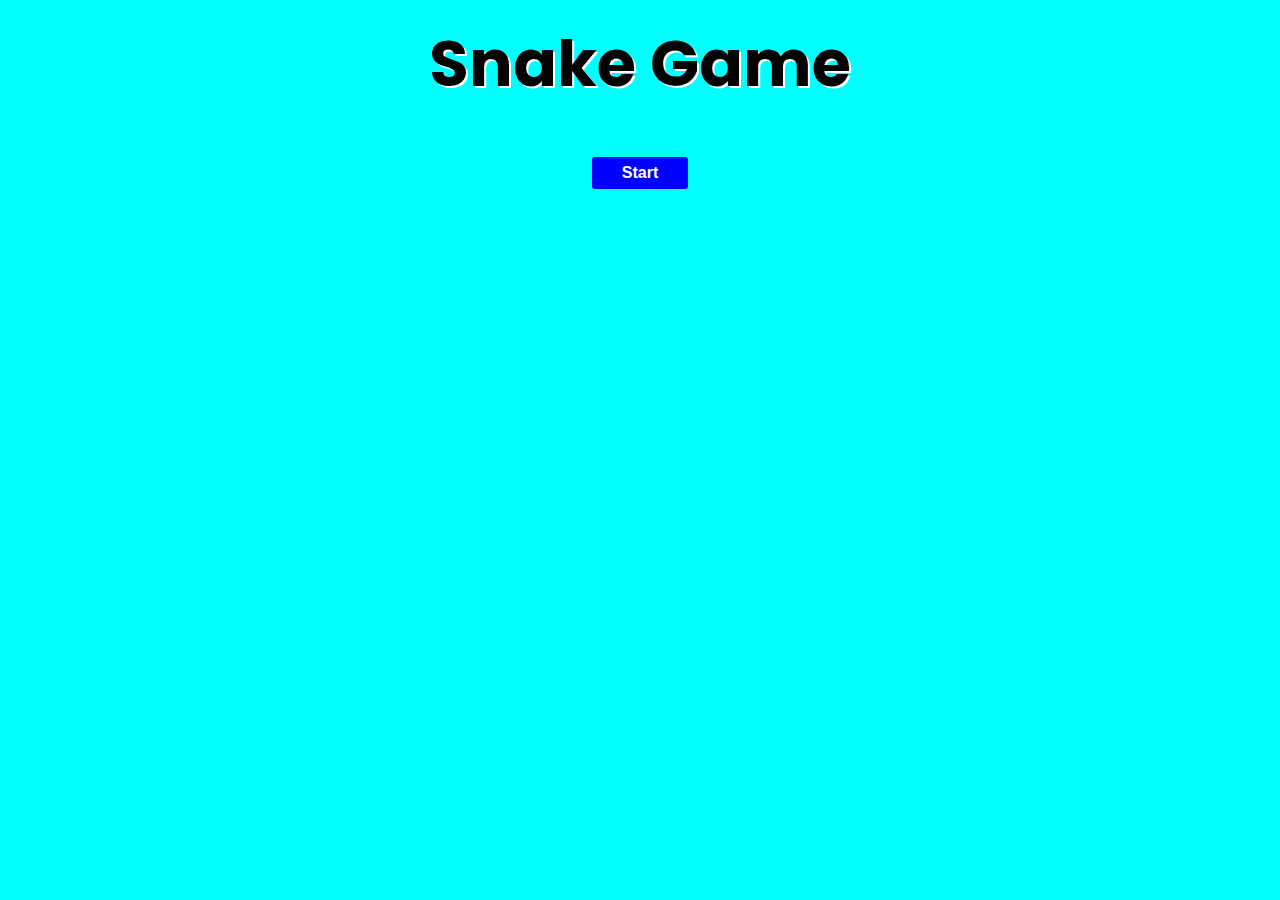
<file: snakegame/index.html>
<html>
    <head>
        <title>Snake Game</title>
        <style>
            
            @import url('https://fonts.googleapis.com/css2?family=Poppins:wght@200&display=swap');
           
            canvas{
                display: block;
                margin: 0 auto;
                border-radius: 5px;
            
            }
            body {
                background-color: aqua;
                font-family: 'Poppins', sans-serif;
            }
            #title {
                text-align: center;
                font-size: 4rem;
                font-weight: bold;
                margin: 1rem;
                text-shadow: 2px 2px #fdfdfd;
            }
            #start {
                margin: 1rem;
                background-color: blue;
                border-radius: 3px;
                color: white;
                width: 6rem;
                height: 2rem;
                border: none;
                font-weight: bold;
                font-size: 1rem;
            }

            #restart {
                margin: 1rem;
                background-color: blue;
                border-radius: 3px;
                color: white;
                width: 6rem;
                height: 2rem;
                display: none;
                border: none;
                font-weight: bold;
                font-size: 1rem;
            }

            #start:hover {
                background-color: darkblue;
            }

            #restart:hover {
                background-color: darkblue;
            }

            #buttonsContainer {
                display: flex;
                flex-direction: column;
                flex-wrap: nowrap;
                justify-content: center;
                align-items: center;
            }
            #resultSpan {
                margin: 2rem;
                font-size: 2rem;
                font-weight: bold;
                display: none;
            }

            .breathe {
                font-weight: 600;
                animation-name: breathe;
                animation-duration: 4s;
                animation-timing-function: ease-in-out;
                animation-delay: 0;
                animation-iteration-count: infinite;
                animation-direction: alternate;
            }

            @keyframes breathe {
                0% {
                    font-size: 4rem;
                }
                
                50% {
                    font-size: 4.15rem;
                }
                
                100% {
                    font-size: 4rem;
                }
                }

        </style>
    </head>
    <body>
        <div style="height: 125px;">
            <p id="title" class="breathe">Snake Game</p>
        </div>
        
        <div id="buttonsContainer">
            <button type="button" id="start">Start</button>
            <button type="button" id="restart">Restart</button>
        </div>
        
      <canvas id="snake" width="608" height="608"></canvas>

      <div style="display: flex; flex-direction: column; justify-content: center; align-items: center;">
        <span id="resultSpan">Result here</span>
      </div>
    </body>
</html>
<script src="script.js"></script>
</file>
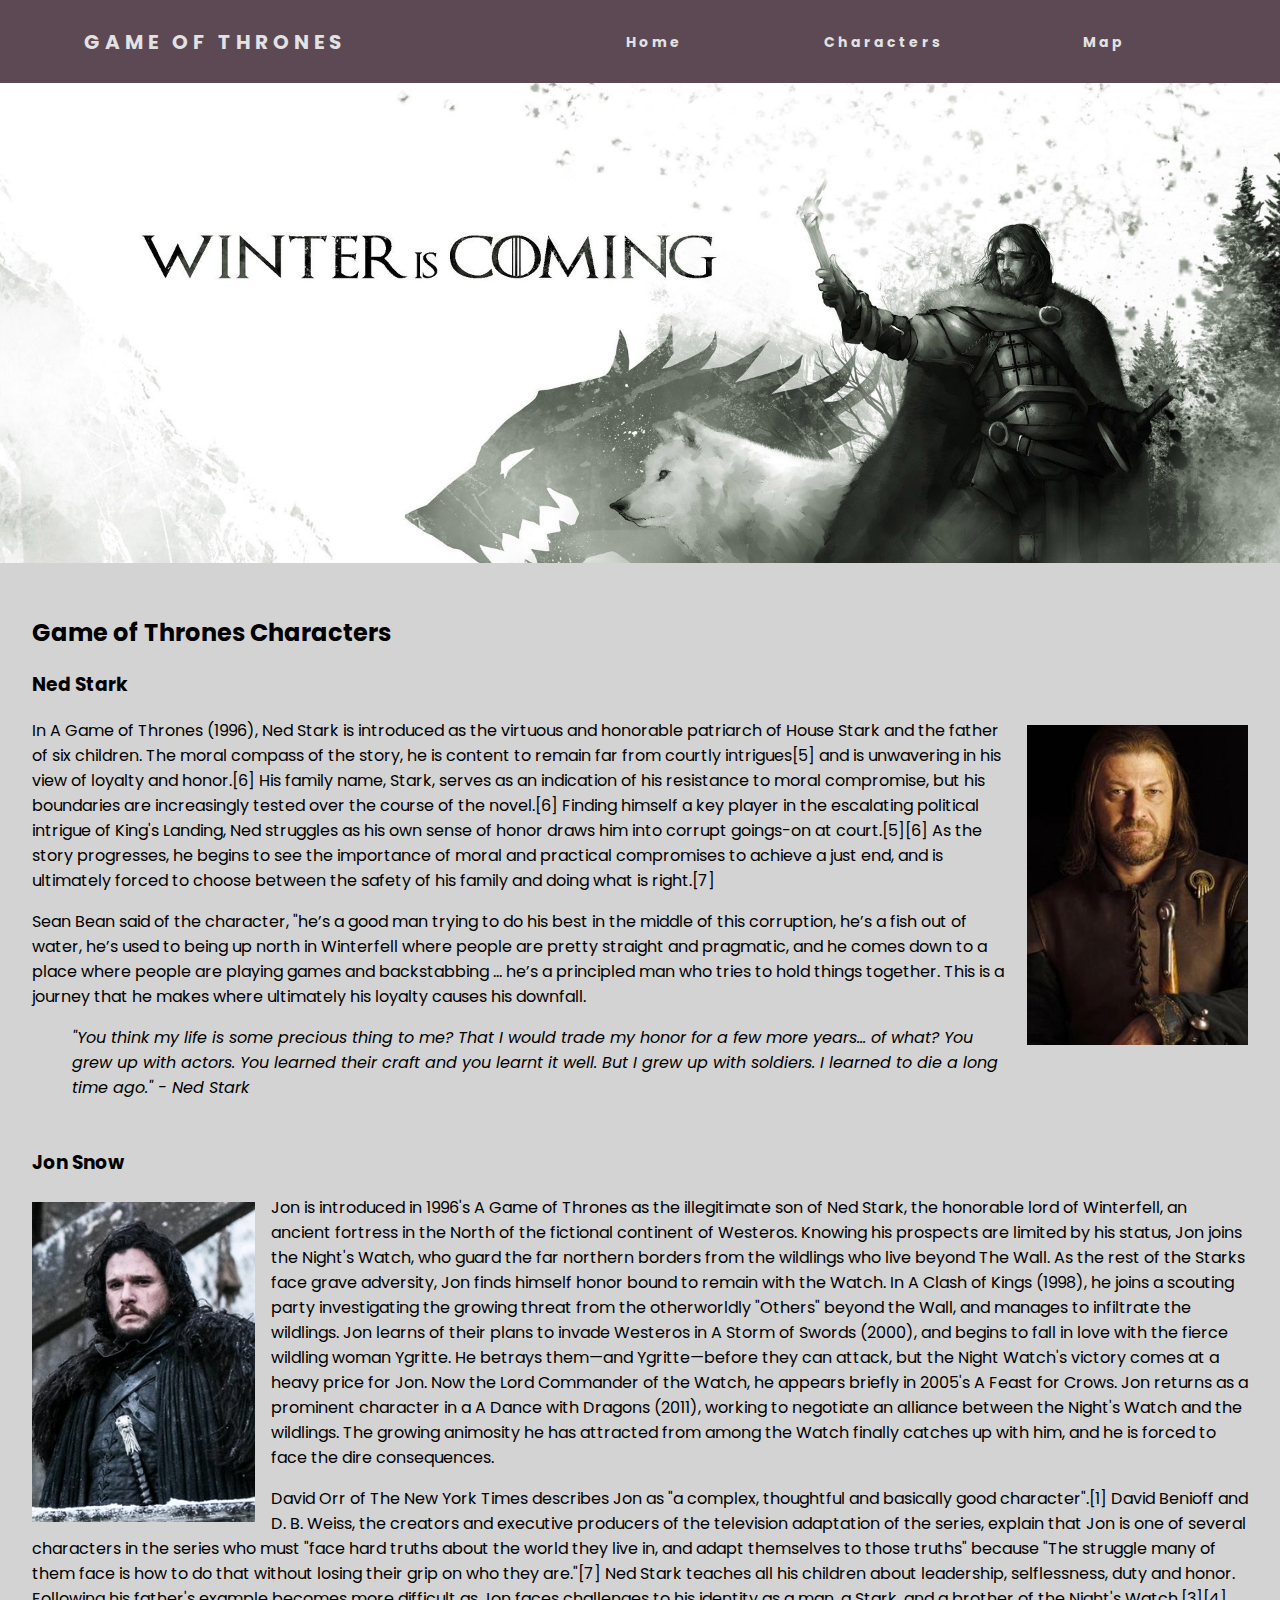
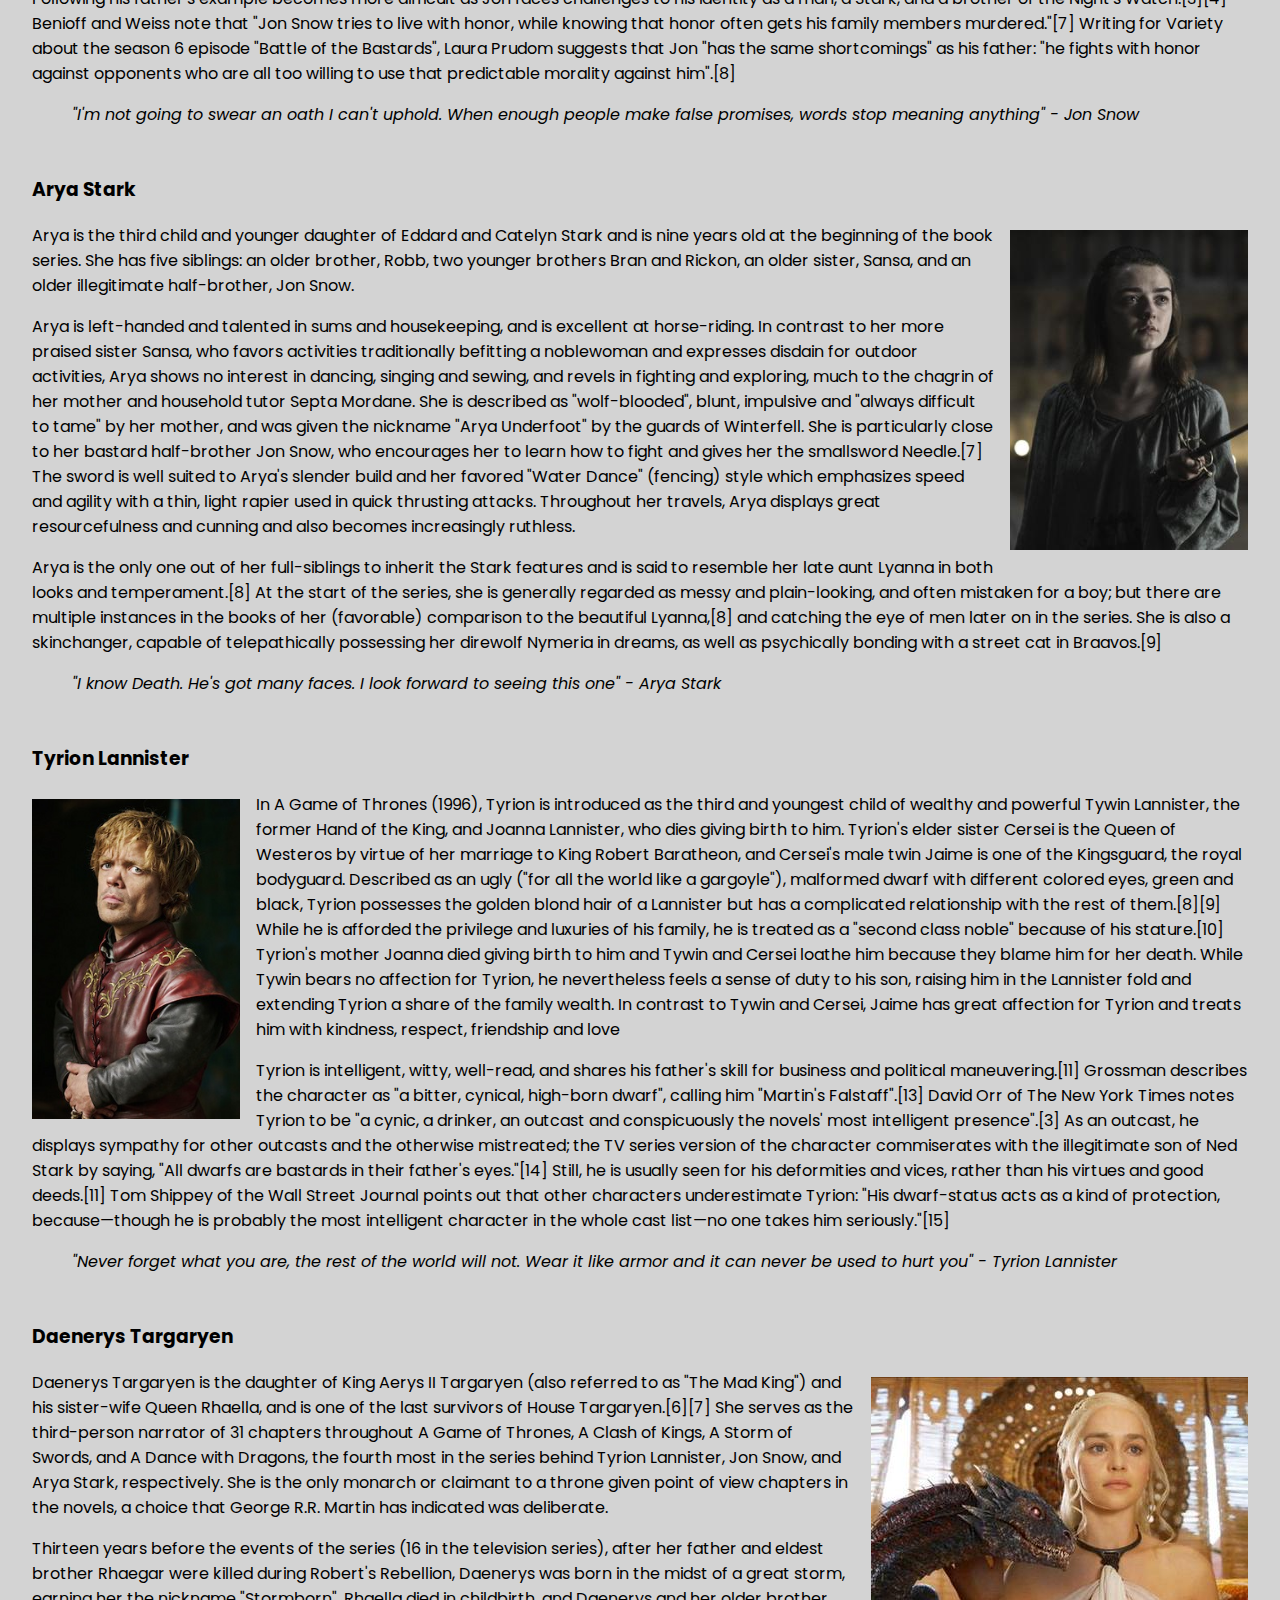
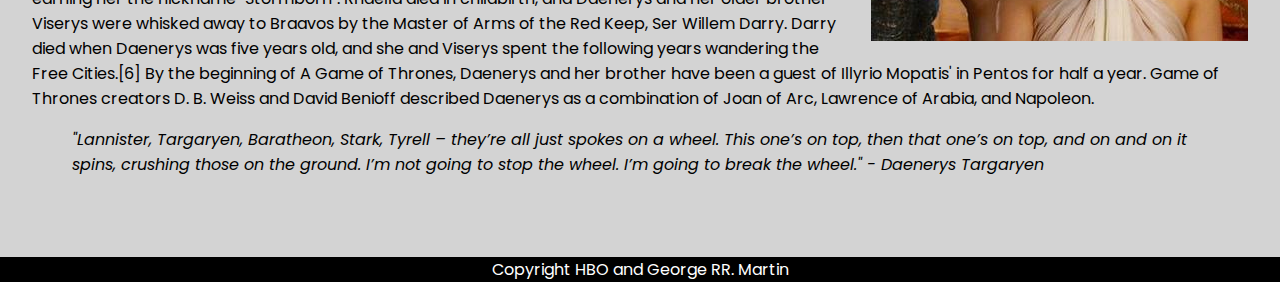
<file: gameOfThrones/thrones2.html>
<!DOCTYPE html>
<html lang="en">
  <head>
    <meta charset="UTF-8" />
    <meta name="viewport" content="width=device-width, initial-scale=1.0" />
    <meta http-equiv="X-UA-Compatible" content="ie=edge" />
    <link rel="stylesheet" href="stylesheet.css" type="text/css" />
    <link
      href="https://fonts.googleapis.com/css?family=Poppins&display=swap"
      rel="stylesheet"
    />
    <link rel="apple-touch-icon" sizes="180x180" href="/apple-touch-icon.png">
    <link rel="icon" type="image/png" sizes="32x32" href="/favicon-32x32.png">
    <link rel="icon" type="image/png" sizes="16x16" href="/favicon-16x16.png">
    <link rel="manifest" href="/site.webmanifest">
    <title>Characters</title>
  </head>
  <body>
    <header>
      <nav>
        <div class="logo">
          <h4>Game of Thrones</h4>
        </div>
        <ul class="nav-links">
          <li><a href="thrones1.html">Home</a></li>
          <li><a href="thrones2.html">Characters</a></li>
          <li><a href="thrones3.html">Map</a></li>
        </ul>
      </nav>
      <div class="image2"></div>
    </header>
    <main>
      <h2>Game of Thrones Characters</h2>
      <section>
        <h3>Ned Stark</h3>
        <img
          src="./images/nedStark.jpg"
          alt="picture of Ned Stark"
          class="imageRight"
        />
        <p>
          In A Game of Thrones (1996), Ned Stark is introduced as the virtuous
          and honorable patriarch of House Stark and the father of six children.
          The moral compass of the story, he is content to remain far from
          courtly intrigues[5] and is unwavering in his view of loyalty and
          honor.[6] His family name, Stark, serves as an indication of his
          resistance to moral compromise, but his boundaries are increasingly
          tested over the course of the novel.[6] Finding himself a key player
          in the escalating political intrigue of King's Landing, Ned struggles
          as his own sense of honor draws him into corrupt goings-on at
          court.[5][6] As the story progresses, he begins to see the importance
          of moral and practical compromises to achieve a just end, and is
          ultimately forced to choose between the safety of his family and doing
          what is right.[7]
        </p>
        <p>
          Sean Bean said of the character, "he’s a good man trying to do his
          best in the middle of this corruption, he’s a fish out of water, he’s
          used to being up north in Winterfell where people are pretty straight
          and pragmatic, and he comes down to a place where people are playing
          games and backstabbing … he’s a principled man who tries to hold
          things together. This is a journey that he makes where ultimately his
          loyalty causes his downfall.
        </p>
        <blockquote>
          "You think my life is some precious thing to me? That I would trade my
          honor for a few more years... of what? You grew up with actors. You
          learned their craft and you learnt it well. But I grew up with
          soldiers. I learned to die a long time ago." - Ned Stark
        </blockquote>
      </section>
      <section>
        <h3>Jon Snow</h3>
        <img
          src="images/jonSnow.png"
          alt="picture of Jon Snow"
          class="imageLeft"
        />
        <p>
          Jon is introduced in 1996's A Game of Thrones as the illegitimate son
          of Ned Stark, the honorable lord of Winterfell, an ancient fortress in
          the North of the fictional continent of Westeros. Knowing his
          prospects are limited by his status, Jon joins the Night's Watch, who
          guard the far northern borders from the wildlings who live beyond The
          Wall. As the rest of the Starks face grave adversity, Jon finds
          himself honor bound to remain with the Watch. In A Clash of Kings
          (1998), he joins a scouting party investigating the growing threat
          from the otherworldly "Others" beyond the Wall, and manages to
          infiltrate the wildlings. Jon learns of their plans to invade Westeros
          in A Storm of Swords (2000), and begins to fall in love with the
          fierce wildling woman Ygritte. He betrays them—and Ygritte—before they
          can attack, but the Night Watch's victory comes at a heavy price for
          Jon. Now the Lord Commander of the Watch, he appears briefly in 2005's
          A Feast for Crows. Jon returns as a prominent character in a A Dance
          with Dragons (2011), working to negotiate an alliance between the
          Night's Watch and the wildlings. The growing animosity he has
          attracted from among the Watch finally catches up with him, and he is
          forced to face the dire consequences.
        </p>
        <p>
          David Orr of The New York Times describes Jon as "a complex,
          thoughtful and basically good character".[1] David Benioff and D. B.
          Weiss, the creators and executive producers of the television
          adaptation of the series, explain that Jon is one of several
          characters in the series who must "face hard truths about the world
          they live in, and adapt themselves to those truths" because "The
          struggle many of them face is how to do that without losing their grip
          on who they are."[7] Ned Stark teaches all his children about
          leadership, selflessness, duty and honor. Following his father's
          example becomes more difficult as Jon faces challenges to his identity
          as a man, a Stark, and a brother of the Night's Watch.[3][4] Benioff
          and Weiss note that "Jon Snow tries to live with honor, while knowing
          that honor often gets his family members murdered."[7] Writing for
          Variety about the season 6 episode "Battle of the Bastards", Laura
          Prudom suggests that Jon "has the same shortcomings" as his father:
          "he fights with honor against opponents who are all too willing to use
          that predictable morality against him".[8]
        </p>
        <blockquote>
          "I'm not going to swear an oath I can't uphold. When enough people
          make false promises, words stop meaning anything" - Jon Snow
        </blockquote>
      </section>
      <section>
        <h3>Arya Stark</h3>
        <img
          src="images/ayraStark.jpg"
          alt="picture of Arya Stark"
          class="imageRight"
        />
        <p>
          Arya is the third child and younger daughter of Eddard and Catelyn
          Stark and is nine years old at the beginning of the book series. She
          has five siblings: an older brother, Robb, two younger brothers Bran
          and Rickon, an older sister, Sansa, and an older illegitimate
          half-brother, Jon Snow.
        </p>
        <p>
          Arya is left-handed and talented in sums and housekeeping, and is
          excellent at horse-riding. In contrast to her more praised sister
          Sansa, who favors activities traditionally befitting a noblewoman and
          expresses disdain for outdoor activities, Arya shows no interest in
          dancing, singing and sewing, and revels in fighting and exploring,
          much to the chagrin of her mother and household tutor Septa Mordane.
          She is described as "wolf-blooded", blunt, impulsive and "always
          difficult to tame" by her mother, and was given the nickname "Arya
          Underfoot" by the guards of Winterfell. She is particularly close to
          her bastard half-brother Jon Snow, who encourages her to learn how to
          fight and gives her the smallsword Needle.[7] The sword is well suited
          to Arya's slender build and her favored "Water Dance" (fencing) style
          which emphasizes speed and agility with a thin, light rapier used in
          quick thrusting attacks. Throughout her travels, Arya displays great
          resourcefulness and cunning and also becomes increasingly ruthless.
        </p>
        <p>
          Arya is the only one out of her full-siblings to inherit the Stark
          features and is said to resemble her late aunt Lyanna in both looks
          and temperament.[8] At the start of the series, she is generally
          regarded as messy and plain-looking, and often mistaken for a boy; but
          there are multiple instances in the books of her (favorable)
          comparison to the beautiful Lyanna,[8] and catching the eye of men
          later on in the series. She is also a skinchanger, capable of
          telepathically possessing her direwolf Nymeria in dreams, as well as
          psychically bonding with a street cat in Braavos.[9]
        </p>
        <blockquote>
          "I know Death. He's got many faces. I look forward to seeing this one"
          - Arya Stark
        </blockquote>
      </section>
      <section>
        <h3>Tyrion Lannister</h3>
        <img
          src="images/tyrionLannister.jpg"
          alt="picture of Tyrion Lanister"
          class="imageLeft"
        />
        <p>
          In A Game of Thrones (1996), Tyrion is introduced as the third and
          youngest child of wealthy and powerful Tywin Lannister, the former
          Hand of the King, and Joanna Lannister, who dies giving birth to him.
          Tyrion's elder sister Cersei is the Queen of Westeros by virtue of her
          marriage to King Robert Baratheon, and Cersei's male twin Jaime is one
          of the Kingsguard, the royal bodyguard. Described as an ugly ("for all
          the world like a gargoyle"), malformed dwarf with different colored
          eyes, green and black, Tyrion possesses the golden blond hair of a
          Lannister but has a complicated relationship with the rest of
          them.[8][9] While he is afforded the privilege and luxuries of his
          family, he is treated as a "second class noble" because of his
          stature.[10] Tyrion's mother Joanna died giving birth to him and Tywin
          and Cersei loathe him because they blame him for her death. While
          Tywin bears no affection for Tyrion, he nevertheless feels a sense of
          duty to his son, raising him in the Lannister fold and extending
          Tyrion a share of the family wealth. In contrast to Tywin and Cersei,
          Jaime has great affection for Tyrion and treats him with kindness,
          respect, friendship and love
        </p>
        <p>
          Tyrion is intelligent, witty, well-read, and shares his father's skill
          for business and political maneuvering.[11] Grossman describes the
          character as "a bitter, cynical, high-born dwarf", calling him
          "Martin's Falstaff".[13] David Orr of The New York Times notes Tyrion
          to be "a cynic, a drinker, an outcast and conspicuously the novels'
          most intelligent presence".[3] As an outcast, he displays sympathy for
          other outcasts and the otherwise mistreated; the TV series version of
          the character commiserates with the illegitimate son of Ned Stark by
          saying, "All dwarfs are bastards in their father's eyes."[14] Still,
          he is usually seen for his deformities and vices, rather than his
          virtues and good deeds.[11] Tom Shippey of the Wall Street Journal
          points out that other characters underestimate Tyrion: "His
          dwarf-status acts as a kind of protection, because—though he is
          probably the most intelligent character in the whole cast list—no one
          takes him seriously."[15]
        </p>
        <blockquote>
          "Never forget what you are, the rest of the world will not. Wear it
          like armor and it can never be used to hurt you" - Tyrion Lannister
        </blockquote>
      </section>
      <section>
        <h3>Daenerys Targaryen</h3>
        <img
          src="images/daenerysT.jpg"
          alt="picture of Daenerys Targaryen"
          class="imageRight"
        />
        <p>
          Daenerys Targaryen is the daughter of King Aerys II Targaryen (also
          referred to as "The Mad King") and his sister-wife Queen Rhaella, and
          is one of the last survivors of House Targaryen.[6][7] She serves as
          the third-person narrator of 31 chapters throughout A Game of Thrones,
          A Clash of Kings, A Storm of Swords, and A Dance with Dragons, the
          fourth most in the series behind Tyrion Lannister, Jon Snow, and Arya
          Stark, respectively. She is the only monarch or claimant to a throne
          given point of view chapters in the novels, a choice that George R.R.
          Martin has indicated was deliberate.
        </p>
        <p>
          Thirteen years before the events of the series (16 in the television
          series), after her father and eldest brother Rhaegar were killed
          during Robert's Rebellion, Daenerys was born in the midst of a great
          storm, earning her the nickname "Stormborn". Rhaella died in
          childbirth, and Daenerys and her older brother Viserys were whisked
          away to Braavos by the Master of Arms of the Red Keep, Ser Willem
          Darry. Darry died when Daenerys was five years old, and she and
          Viserys spent the following years wandering the Free Cities.[6] By the
          beginning of A Game of Thrones, Daenerys and her brother have been a
          guest of Illyrio Mopatis' in Pentos for half a year. Game of Thrones
          creators D. B. Weiss and David Benioff described Daenerys as a
          combination of Joan of Arc, Lawrence of Arabia, and Napoleon.
        </p>
        <blockquote>
          "Lannister, Targaryen, Baratheon, Stark, Tyrell – they’re all just
          spokes on a wheel. This one’s on top, then that one’s on top, and on
          and on it spins, crushing those on the ground. I’m not going to stop
          the wheel. I’m going to break the wheel." - Daenerys Targaryen
        </blockquote>
      </section>
    </main>
    <footer>
      <span>Copyright HBO and George RR. Martin </span>
    </footer>
  </body>
</html>
</file>
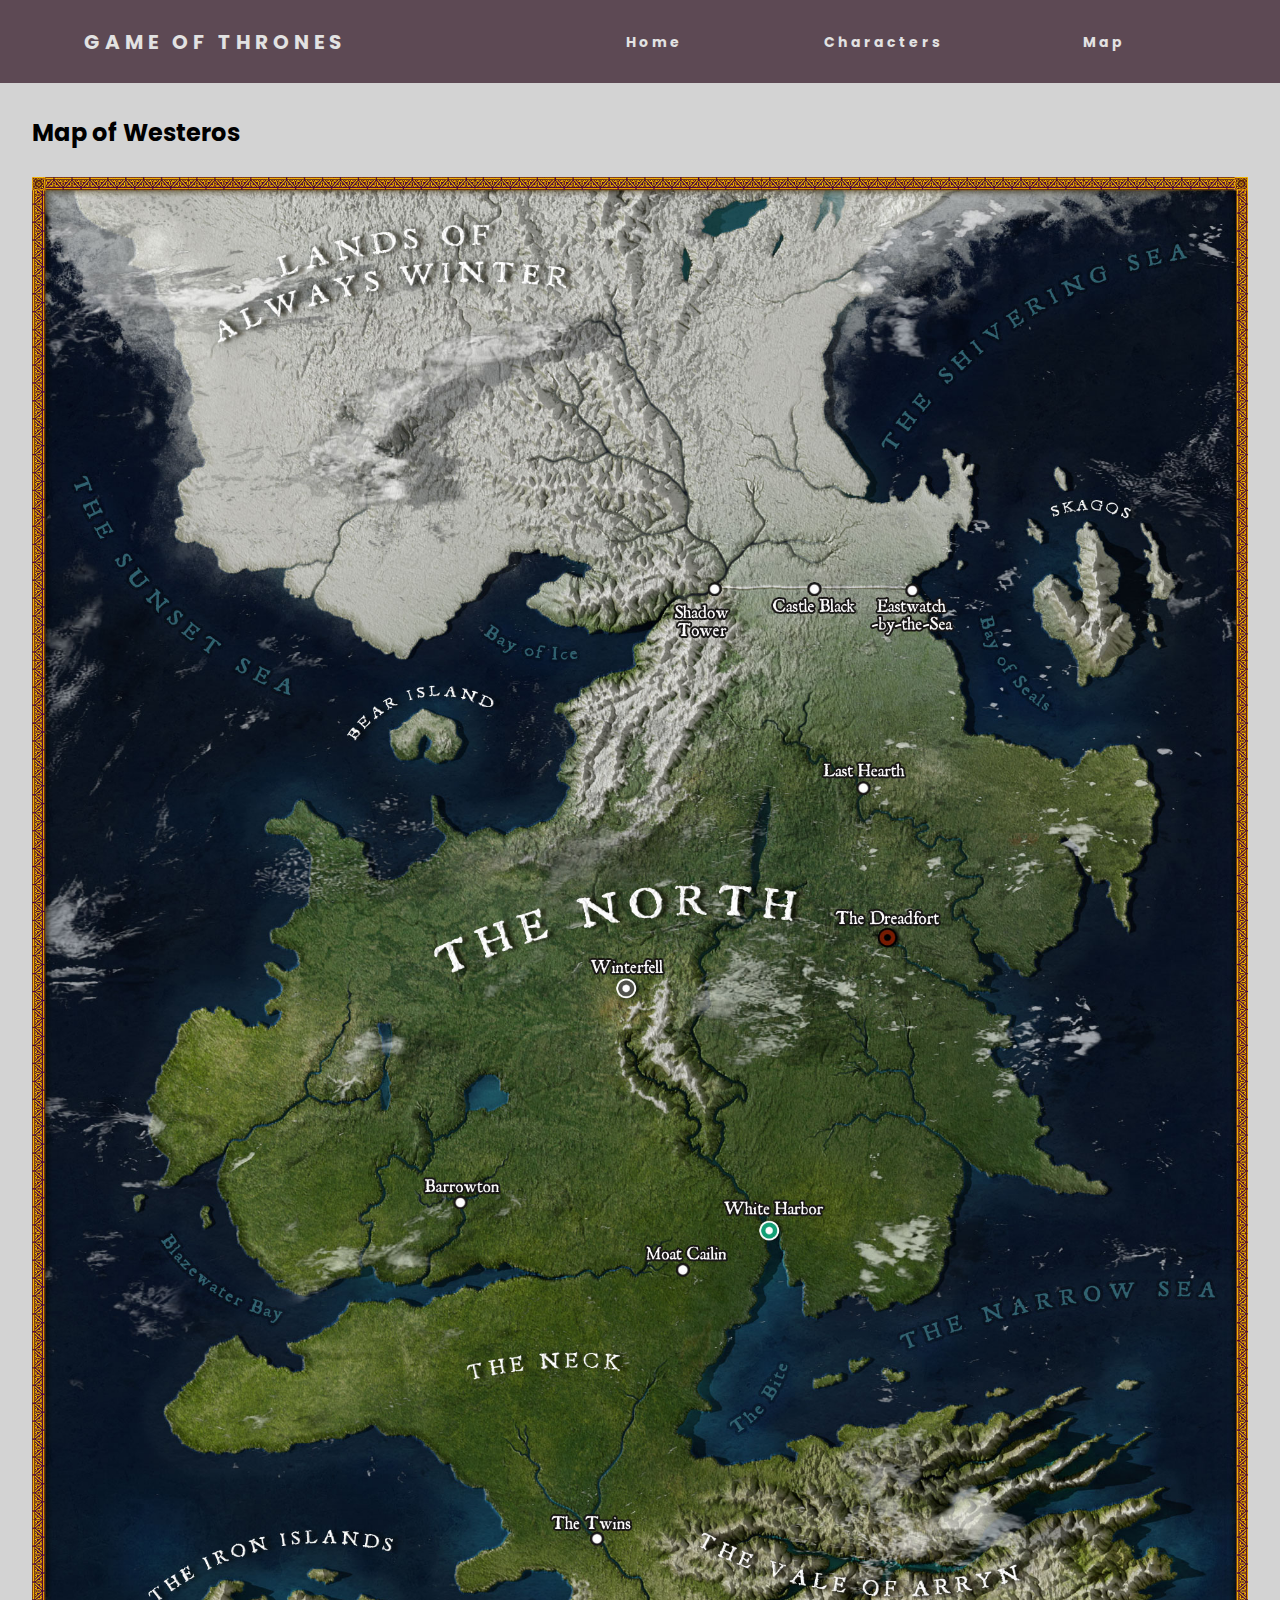
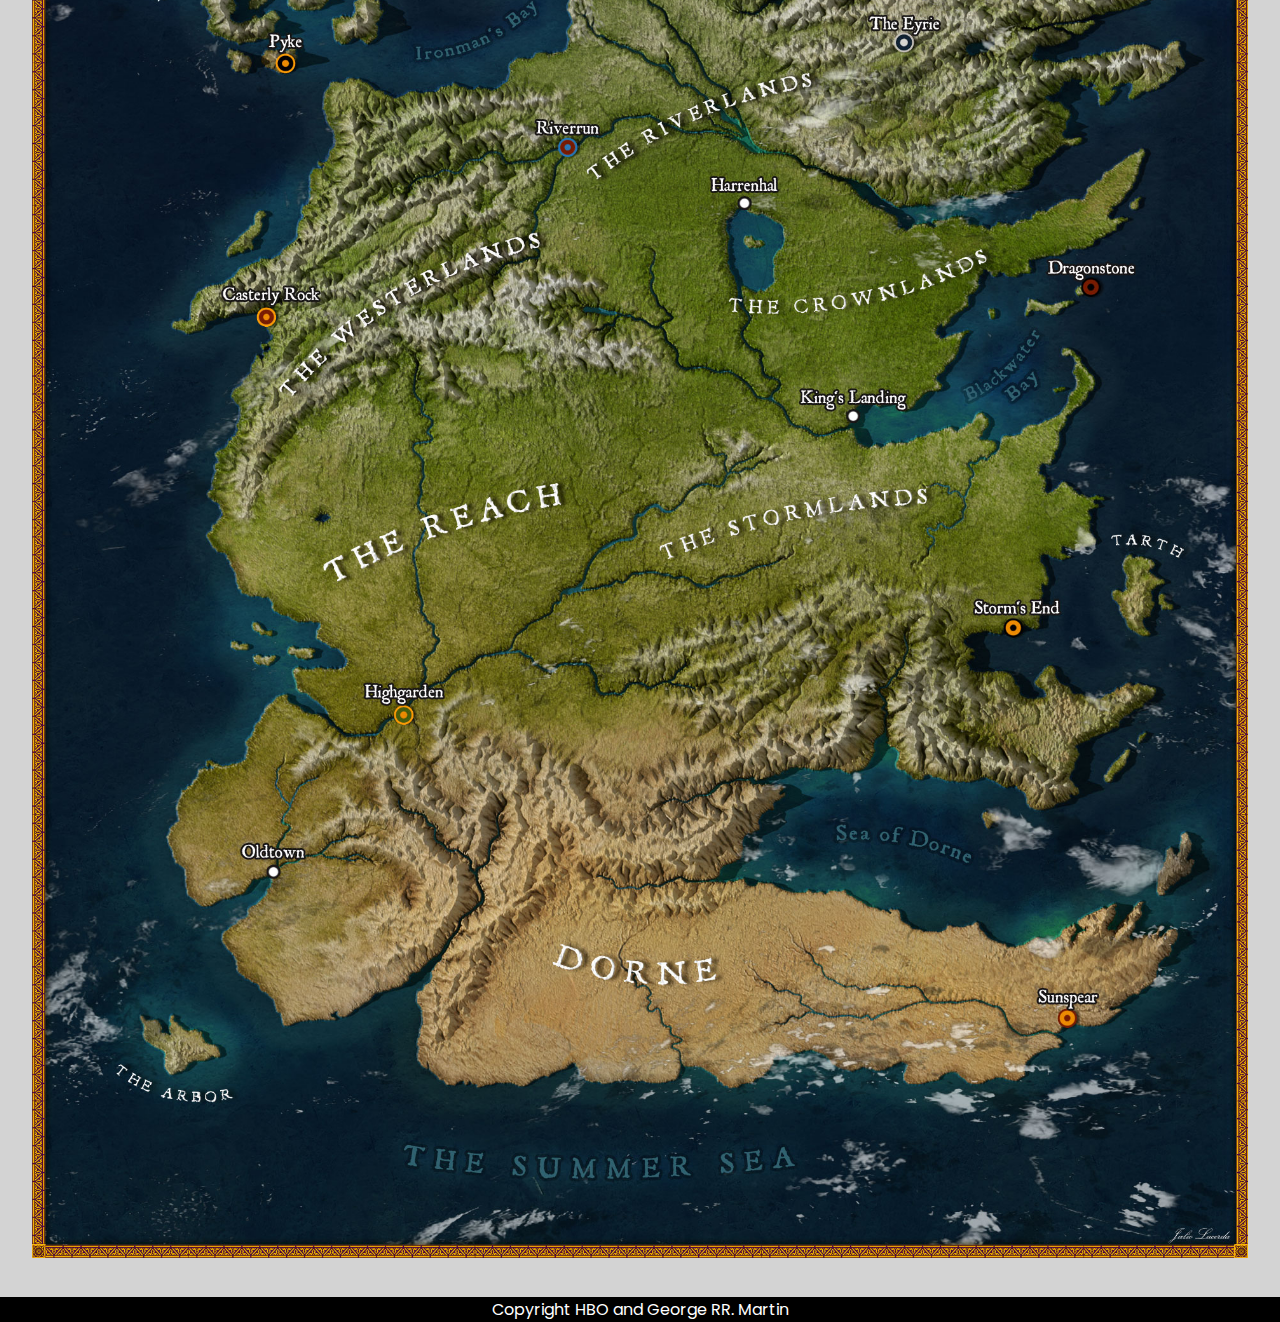
<file: gameOfThrones/thrones3.html>
<!DOCTYPE html>
<html lang="en">
  <head>
    <meta charset="UTF-8" />
    <meta name="viewport" content="width=device-width, initial-scale=1.0" />
    <meta http-equiv="X-UA-Compatible" content="ie=edge" />
    <link rel="stylesheet" href="stylesheet.css" type="text/css" />
    <link
      href="https://fonts.googleapis.com/css?family=Poppins&display=swap"
      rel="stylesheet"
    />
    <link rel="apple-touch-icon" sizes="180x180" href="/apple-touch-icon.png">
    <link rel="icon" type="image/png" sizes="32x32" href="/favicon-32x32.png">
    <link rel="icon" type="image/png" sizes="16x16" href="/favicon-16x16.png">
    <link rel="manifest" href="/site.webmanifest">
    <title>Map</title>
  </head>
  <body>
    <header>
      <nav>
        <div class="logo">
          <h4>Game of Thrones</h4>
        </div>
        <ul class="nav-links">
          <li><a href="thrones1.html">Home</a></li>
          <li><a href="thrones2.html">Characters</a></li>
          <li><a href="thrones3.html">Map</a></li>
        </ul>
      </nav>
    </header>
    <main>
      <h2 class="mapTitle">Map of Westeros</h2>
      <div class="image3">
        <img src="images/westeros.jpg" alt="map of Westeros" class="westeros" />
      </div>
    </main>
    <footer>
      <span>Copyright HBO and George RR. Martin </span>
    </footer>
  </body>
</html>
</file>
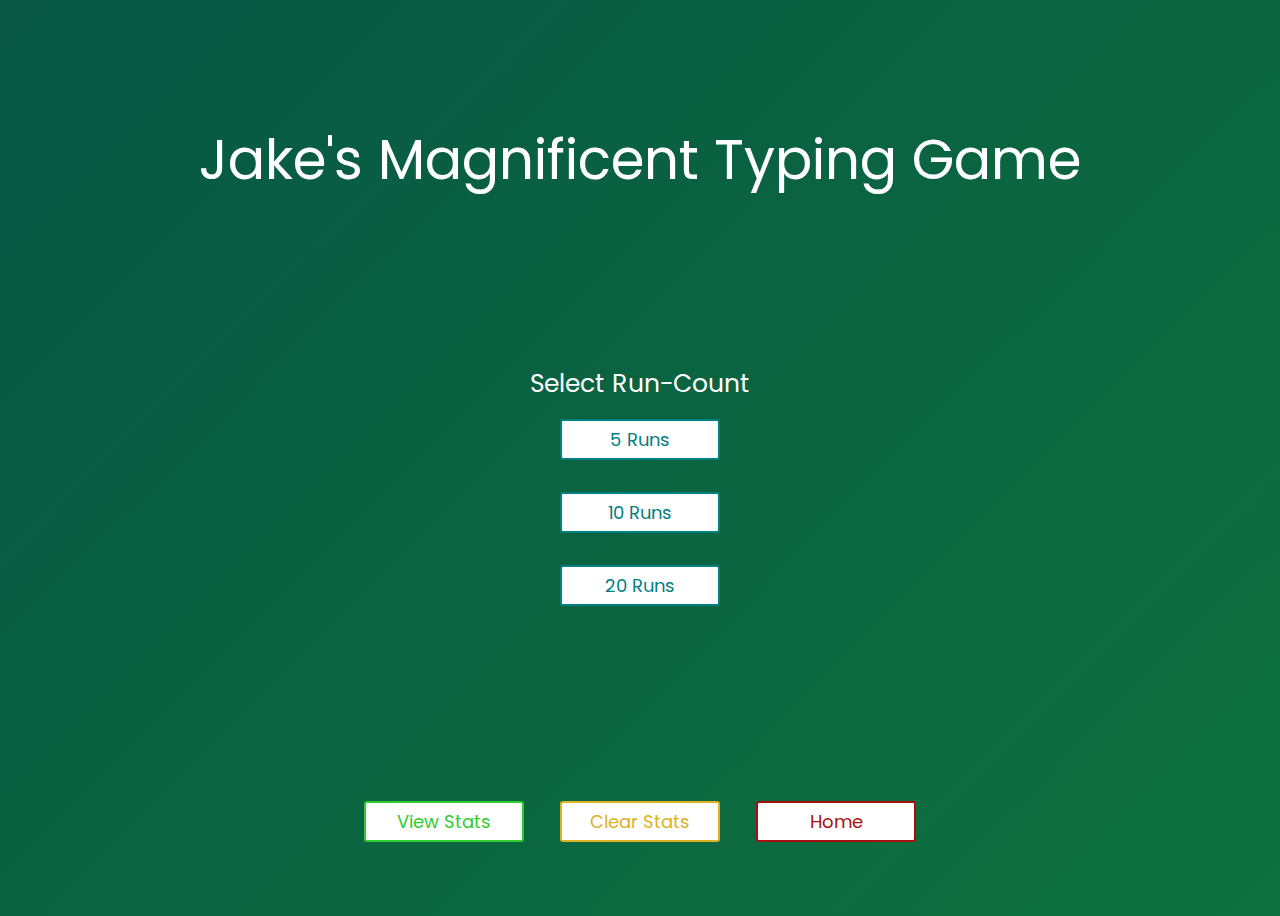
<file: typingGame/landingPage.html>
<!DOCTYPE html>
<html lang="en">
  <head>
    <meta charset="UTF-8" />
    <meta name="viewport" content="width=device-width, initial-scale=1.0" />
    <meta http-equiv="X-UA-Compatible" content="ie=edge" />
    <link rel="stylesheet" href="styles.css" />
    <link
      href="https://fonts.googleapis.com/css?family=Poppins&display=swap"
      rel="stylesheet"
    />
    <script src="landing.js" defer></script>
    <link rel="apple-touch-icon" sizes="180x180" href="/apple-touch-icon.png">
    <link rel="icon" type="image/png" sizes="32x32" href="/favicon-32x32.png">
    <link rel="icon" type="image/png" sizes="16x16" href="/favicon-16x16.png">
    <link rel="manifest" href="/site.webmanifest">
    <title>Typing Game</title>
  </head>
  <body class="landingBody">
    <div class="header wide">Jake's Magnificent Typing Game</div>
    <div class="quoteChooserContainer wide">
      <div class="quoteBanner">Select Run-Count</div>
      <button type="button" class="btn" onclick="selectNumber5(this)">
        5 Runs
      </button>
      <button type="button" class="btn" onclick="selectNumber10(this)">
        10 Runs
      </button>
      <button type="button" class="btn" onclick="selectNumber20(this)">
        20 Runs
      </button>
      <!-- <a href="index.html" style="text-align: center;" class="startLink"
        ><button type="button" class="startBtn">Start!</button></a
      > -->
    </div>
    <div class="footer wide" style="display: block;">
      <a href="stats.html"
        ><button type="button" class="stats" id="view-stats">View Stats</button></a
      >
      <button type="button" class="stats" onclick="clearStats()" id="clear-stats">
        Clear Stats
      </button>
      <a href="../index.html"
        ><button type="button" class="stats" id="homeLink">Home</button></a
      >
    </div>
  </body>
</html>
</file>
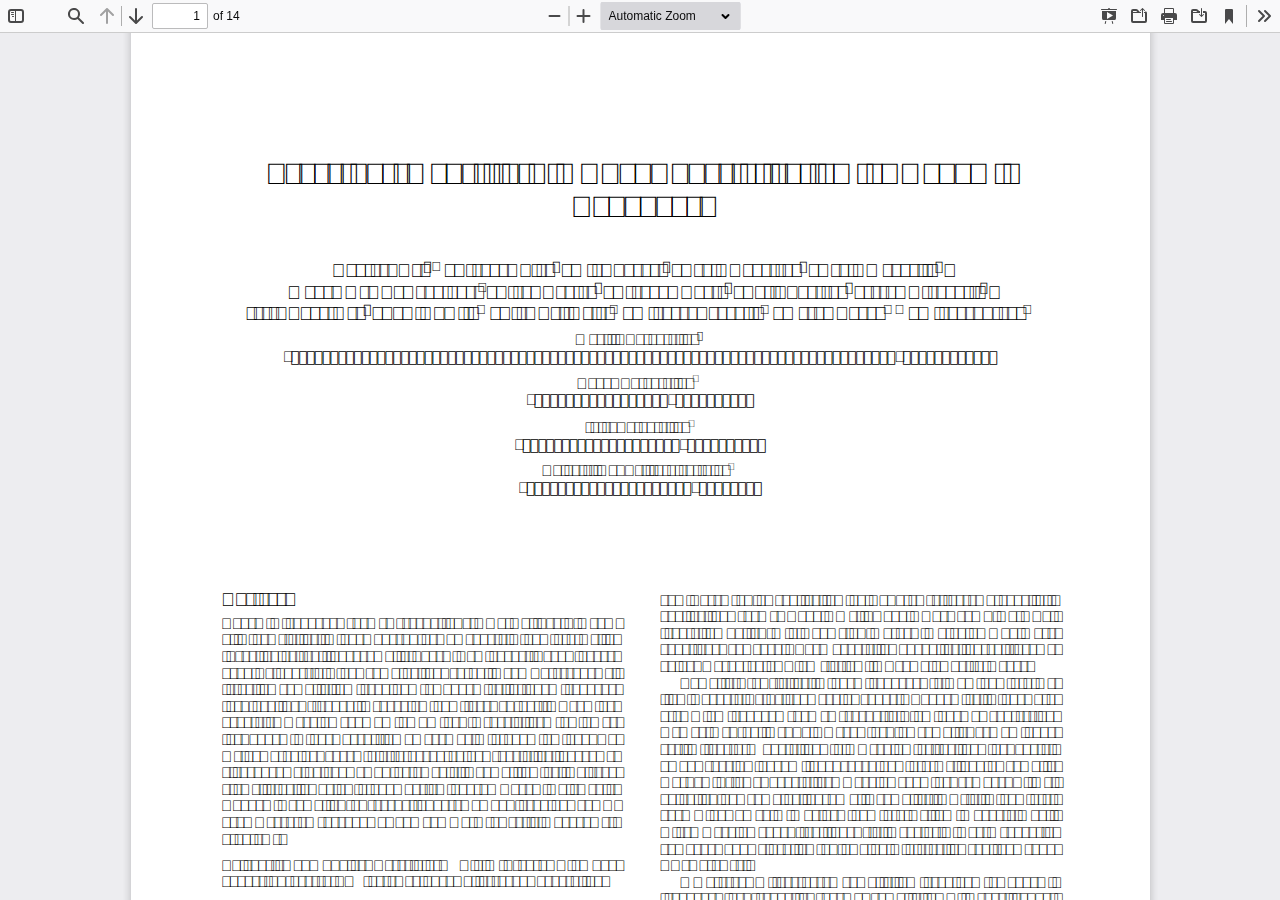
<file: pdf-viewer/web/viewer.html>
<!DOCTYPE html>
<!--
Copyright 2012 Mozilla Foundation

Licensed under the Apache License, Version 2.0 (the "License");
you may not use this file except in compliance with the License.
You may obtain a copy of the License at

    http://www.apache.org/licenses/LICENSE-2.0

Unless required by applicable law or agreed to in writing, software
distributed under the License is distributed on an "AS IS" BASIS,
WITHOUT WARRANTIES OR CONDITIONS OF ANY KIND, either express or implied.
See the License for the specific language governing permissions and
limitations under the License.

Adobe CMap resources are covered by their own copyright but the same license:

    Copyright 1990-2015 Adobe Systems Incorporated.

See https://github.com/adobe-type-tools/cmap-resources
-->
<html dir="ltr" mozdisallowselectionprint>
  <head>
    <meta charset="utf-8">
    <meta name="viewport" content="width=device-width, initial-scale=1, maximum-scale=1">
    <meta name="google" content="notranslate">
    <meta http-equiv="X-UA-Compatible" content="IE=edge">
    <title>PDF.js viewer</title>


    <link rel="stylesheet" href="viewer.css">


<!-- This snippet is used in production (included from viewer.html) -->
<link rel="resource" type="application/l10n" href="locale/locale.properties">
<script src="../build/pdf.js"></script>


  <script src="viewer.js"></script>

  </head>

  <body tabindex="1">
    <div id="outerContainer">

      <div id="sidebarContainer">
        <div id="toolbarSidebar">
          <div id="toolbarSidebarLeft">
            <div class="splitToolbarButton toggled">
              <button id="viewThumbnail" class="toolbarButton toggled" title="Show Thumbnails" tabindex="2" data-l10n-id="thumbs">
                 <span data-l10n-id="thumbs_label">Thumbnails</span>
              </button>
              <button id="viewOutline" class="toolbarButton" title="Show Document Outline (double-click to expand/collapse all items)" tabindex="3" data-l10n-id="document_outline">
                 <span data-l10n-id="document_outline_label">Document Outline</span>
              </button>
              <button id="viewAttachments" class="toolbarButton" title="Show Attachments" tabindex="4" data-l10n-id="attachments">
                 <span data-l10n-id="attachments_label">Attachments</span>
              </button>
              <button id="viewLayers" class="toolbarButton" title="Show Layers (double-click to reset all layers to the default state)" tabindex="5" data-l10n-id="layers">
                 <span data-l10n-id="layers_label">Layers</span>
              </button>
            </div>
          </div>

          <div id="toolbarSidebarRight">
            <div id="outlineOptionsContainer" class="hidden">
              <div class="verticalToolbarSeparator"></div>

              <button id="currentOutlineItem" class="toolbarButton" disabled="disabled" title="Find Current Outline Item" tabindex="6" data-l10n-id="current_outline_item">
                <span data-l10n-id="current_outline_item_label">Current Outline Item</span>
              </button>
            </div>
          </div>
        </div>
        <div id="sidebarContent">
          <div id="thumbnailView">
          </div>
          <div id="outlineView" class="hidden">
          </div>
          <div id="attachmentsView" class="hidden">
          </div>
          <div id="layersView" class="hidden">
          </div>
        </div>
        <div id="sidebarResizer"></div>
      </div>  <!-- sidebarContainer -->

      <div id="mainContainer">
        <div class="findbar hidden doorHanger" id="findbar">
          <div id="findbarInputContainer">
            <input id="findInput" class="toolbarField" title="Find" placeholder="Find in document…" tabindex="91" data-l10n-id="find_input">
            <div class="splitToolbarButton">
              <button id="findPrevious" class="toolbarButton findPrevious" title="Find the previous occurrence of the phrase" tabindex="92" data-l10n-id="find_previous">
                <span data-l10n-id="find_previous_label">Previous</span>
              </button>
              <div class="splitToolbarButtonSeparator"></div>
              <button id="findNext" class="toolbarButton findNext" title="Find the next occurrence of the phrase" tabindex="93" data-l10n-id="find_next">
                <span data-l10n-id="find_next_label">Next</span>
              </button>
            </div>
          </div>

          <div id="findbarOptionsOneContainer">
            <input type="checkbox" id="findHighlightAll" class="toolbarField" tabindex="94">
            <label for="findHighlightAll" class="toolbarLabel" data-l10n-id="find_highlight">Highlight all</label>
            <input type="checkbox" id="findMatchCase" class="toolbarField" tabindex="95">
            <label for="findMatchCase" class="toolbarLabel" data-l10n-id="find_match_case_label">Match case</label>
          </div>
          <div id="findbarOptionsTwoContainer">
            <input type="checkbox" id="findEntireWord" class="toolbarField" tabindex="96">
            <label for="findEntireWord" class="toolbarLabel" data-l10n-id="find_entire_word_label">Whole words</label>
            <span id="findResultsCount" class="toolbarLabel hidden"></span>
          </div>

          <div id="findbarMessageContainer">
            <span id="findMsg" class="toolbarLabel"></span>
          </div>
        </div>  <!-- findbar -->

        <div id="secondaryToolbar" class="secondaryToolbar hidden doorHangerRight">
          <div id="secondaryToolbarButtonContainer">
            <button id="secondaryPresentationMode" class="secondaryToolbarButton presentationMode visibleLargeView" title="Switch to Presentation Mode" tabindex="51" data-l10n-id="presentation_mode">
              <span data-l10n-id="presentation_mode_label">Presentation Mode</span>
            </button>

            <button id="secondaryOpenFile" class="secondaryToolbarButton openFile visibleLargeView" title="Open File" tabindex="52" data-l10n-id="open_file">
              <span data-l10n-id="open_file_label">Open</span>
            </button>

            <button id="secondaryPrint" class="secondaryToolbarButton print visibleMediumView" title="Print" tabindex="53" data-l10n-id="print">
              <span data-l10n-id="print_label">Print</span>
            </button>

            <button id="secondaryDownload" class="secondaryToolbarButton download visibleMediumView" title="Download" tabindex="54" data-l10n-id="download">
              <span data-l10n-id="download_label">Download</span>
            </button>

            <a href="#" id="secondaryViewBookmark" class="secondaryToolbarButton bookmark visibleSmallView" title="Current view (copy or open in new window)" tabindex="55" data-l10n-id="bookmark">
              <span data-l10n-id="bookmark_label">Current View</span>
            </a>

            <div class="horizontalToolbarSeparator visibleLargeView"></div>

            <button id="firstPage" class="secondaryToolbarButton firstPage" title="Go to First Page" tabindex="56" data-l10n-id="first_page">
              <span data-l10n-id="first_page_label">Go to First Page</span>
            </button>
            <button id="lastPage" class="secondaryToolbarButton lastPage" title="Go to Last Page" tabindex="57" data-l10n-id="last_page">
              <span data-l10n-id="last_page_label">Go to Last Page</span>
            </button>

            <div class="horizontalToolbarSeparator"></div>

            <button id="pageRotateCw" class="secondaryToolbarButton rotateCw" title="Rotate Clockwise" tabindex="58" data-l10n-id="page_rotate_cw">
              <span data-l10n-id="page_rotate_cw_label">Rotate Clockwise</span>
            </button>
            <button id="pageRotateCcw" class="secondaryToolbarButton rotateCcw" title="Rotate Counterclockwise" tabindex="59" data-l10n-id="page_rotate_ccw">
              <span data-l10n-id="page_rotate_ccw_label">Rotate Counterclockwise</span>
            </button>

            <div class="horizontalToolbarSeparator"></div>

            <button id="cursorSelectTool" class="secondaryToolbarButton selectTool toggled" title="Enable Text Selection Tool" tabindex="60" data-l10n-id="cursor_text_select_tool">
              <span data-l10n-id="cursor_text_select_tool_label">Text Selection Tool</span>
            </button>
            <button id="cursorHandTool" class="secondaryToolbarButton handTool" title="Enable Hand Tool" tabindex="61" data-l10n-id="cursor_hand_tool">
              <span data-l10n-id="cursor_hand_tool_label">Hand Tool</span>
            </button>

            <div class="horizontalToolbarSeparator"></div>

            <button id="scrollVertical" class="secondaryToolbarButton scrollModeButtons scrollVertical toggled" title="Use Vertical Scrolling" tabindex="62" data-l10n-id="scroll_vertical">
              <span data-l10n-id="scroll_vertical_label">Vertical Scrolling</span>
            </button>
            <button id="scrollHorizontal" class="secondaryToolbarButton scrollModeButtons scrollHorizontal" title="Use Horizontal Scrolling" tabindex="63" data-l10n-id="scroll_horizontal">
              <span data-l10n-id="scroll_horizontal_label">Horizontal Scrolling</span>
            </button>
            <button id="scrollWrapped" class="secondaryToolbarButton scrollModeButtons scrollWrapped" title="Use Wrapped Scrolling" tabindex="64" data-l10n-id="scroll_wrapped">
              <span data-l10n-id="scroll_wrapped_label">Wrapped Scrolling</span>
            </button>

            <div class="horizontalToolbarSeparator scrollModeButtons"></div>

            <button id="spreadNone" class="secondaryToolbarButton spreadModeButtons spreadNone toggled" title="Do not join page spreads" tabindex="65" data-l10n-id="spread_none">
              <span data-l10n-id="spread_none_label">No Spreads</span>
            </button>
            <button id="spreadOdd" class="secondaryToolbarButton spreadModeButtons spreadOdd" title="Join page spreads starting with odd-numbered pages" tabindex="66" data-l10n-id="spread_odd">
              <span data-l10n-id="spread_odd_label">Odd Spreads</span>
            </button>
            <button id="spreadEven" class="secondaryToolbarButton spreadModeButtons spreadEven" title="Join page spreads starting with even-numbered pages" tabindex="67" data-l10n-id="spread_even">
              <span data-l10n-id="spread_even_label">Even Spreads</span>
            </button>

            <div class="horizontalToolbarSeparator spreadModeButtons"></div>

            <button id="documentProperties" class="secondaryToolbarButton documentProperties" title="Document Properties…" tabindex="68" data-l10n-id="document_properties">
              <span data-l10n-id="document_properties_label">Document Properties…</span>
            </button>
          </div>
        </div>  <!-- secondaryToolbar -->

        <div class="toolbar">
          <div id="toolbarContainer">
            <div id="toolbarViewer">
              <div id="toolbarViewerLeft">
                <button id="sidebarToggle" class="toolbarButton" title="Toggle Sidebar" tabindex="11" data-l10n-id="toggle_sidebar" aria-expanded="false" aria-controls="sidebarContainer">
                  <span data-l10n-id="toggle_sidebar_label">Toggle Sidebar</span>
                </button>
                <div class="toolbarButtonSpacer"></div>
                <button id="viewFind" class="toolbarButton" title="Find in Document" tabindex="12" data-l10n-id="findbar" aria-expanded="false" aria-controls="findbar">
                  <span data-l10n-id="findbar_label">Find</span>
                </button>
                <div class="splitToolbarButton hiddenSmallView">
                  <button class="toolbarButton pageUp" title="Previous Page" id="previous" tabindex="13" data-l10n-id="previous">
                    <span data-l10n-id="previous_label">Previous</span>
                  </button>
                  <div class="splitToolbarButtonSeparator"></div>
                  <button class="toolbarButton pageDown" title="Next Page" id="next" tabindex="14" data-l10n-id="next">
                    <span data-l10n-id="next_label">Next</span>
                  </button>
                </div>
                <input type="number" id="pageNumber" class="toolbarField pageNumber" title="Page" value="1" size="4" min="1" tabindex="15" data-l10n-id="page" autocomplete="off">
                <span id="numPages" class="toolbarLabel"></span>
              </div>
              <div id="toolbarViewerRight">
                <button id="presentationMode" class="toolbarButton presentationMode hiddenLargeView" title="Switch to Presentation Mode" tabindex="31" data-l10n-id="presentation_mode">
                  <span data-l10n-id="presentation_mode_label">Presentation Mode</span>
                </button>

                <button id="openFile" class="toolbarButton openFile hiddenLargeView" title="Open File" tabindex="32" data-l10n-id="open_file">
                  <span data-l10n-id="open_file_label">Open</span>
                </button>

                <button id="print" class="toolbarButton print hiddenMediumView" title="Print" tabindex="33" data-l10n-id="print">
                  <span data-l10n-id="print_label">Print</span>
                </button>

                <button id="download" class="toolbarButton download hiddenMediumView" title="Download" tabindex="34" data-l10n-id="download">
                  <span data-l10n-id="download_label">Download</span>
                </button>
                <a href="#" id="viewBookmark" class="toolbarButton bookmark hiddenSmallView" title="Current view (copy or open in new window)" tabindex="35" data-l10n-id="bookmark">
                  <span data-l10n-id="bookmark_label">Current View</span>
                </a>

                <div class="verticalToolbarSeparator hiddenSmallView"></div>

                <button id="secondaryToolbarToggle" class="toolbarButton" title="Tools" tabindex="36" data-l10n-id="tools" aria-expanded="false" aria-controls="secondaryToolbar">
                  <span data-l10n-id="tools_label">Tools</span>
                </button>
              </div>
              <div id="toolbarViewerMiddle">
                <div class="splitToolbarButton">
                  <button id="zoomOut" class="toolbarButton zoomOut" title="Zoom Out" tabindex="21" data-l10n-id="zoom_out">
                    <span data-l10n-id="zoom_out_label">Zoom Out</span>
                  </button>
                  <div class="splitToolbarButtonSeparator"></div>
                  <button id="zoomIn" class="toolbarButton zoomIn" title="Zoom In" tabindex="22" data-l10n-id="zoom_in">
                    <span data-l10n-id="zoom_in_label">Zoom In</span>
                   </button>
                </div>
                <span id="scaleSelectContainer" class="dropdownToolbarButton">
                  <select id="scaleSelect" title="Zoom" tabindex="23" data-l10n-id="zoom">
                    <option id="pageAutoOption" title="" value="auto" selected="selected" data-l10n-id="page_scale_auto">Automatic Zoom</option>
                    <option id="pageActualOption" title="" value="page-actual" data-l10n-id="page_scale_actual">Actual Size</option>
                    <option id="pageFitOption" title="" value="page-fit" data-l10n-id="page_scale_fit">Page Fit</option>
                    <option id="pageWidthOption" title="" value="page-width" data-l10n-id="page_scale_width">Page Width</option>
                    <option id="customScaleOption" title="" value="custom" disabled="disabled" hidden="true"></option>
                    <option title="" value="0.5" data-l10n-id="page_scale_percent" data-l10n-args='{ "scale": 50 }'>50%</option>
                    <option title="" value="0.75" data-l10n-id="page_scale_percent" data-l10n-args='{ "scale": 75 }'>75%</option>
                    <option title="" value="1" data-l10n-id="page_scale_percent" data-l10n-args='{ "scale": 100 }'>100%</option>
                    <option title="" value="1.25" data-l10n-id="page_scale_percent" data-l10n-args='{ "scale": 125 }'>125%</option>
                    <option title="" value="1.5" data-l10n-id="page_scale_percent" data-l10n-args='{ "scale": 150 }'>150%</option>
                    <option title="" value="2" data-l10n-id="page_scale_percent" data-l10n-args='{ "scale": 200 }'>200%</option>
                    <option title="" value="3" data-l10n-id="page_scale_percent" data-l10n-args='{ "scale": 300 }'>300%</option>
                    <option title="" value="4" data-l10n-id="page_scale_percent" data-l10n-args='{ "scale": 400 }'>400%</option>
                  </select>
                </span>
              </div>
            </div>
            <div id="loadingBar">
              <div class="progress">
                <div class="glimmer">
                </div>
              </div>
            </div>
          </div>
        </div>

        <div id="viewerContainer" tabindex="0">
          <div id="viewer" class="pdfViewer"></div>
        </div>

        <div id="errorWrapper" hidden='true'>
          <div id="errorMessageLeft">
            <span id="errorMessage"></span>
            <button id="errorShowMore" data-l10n-id="error_more_info">
              More Information
            </button>
            <button id="errorShowLess" data-l10n-id="error_less_info" hidden='true'>
              Less Information
            </button>
          </div>
          <div id="errorMessageRight">
            <button id="errorClose" data-l10n-id="error_close">
              Close
            </button>
          </div>
          <div class="clearBoth"></div>
          <textarea id="errorMoreInfo" hidden='true' readonly="readonly"></textarea>
        </div>
      </div> <!-- mainContainer -->

      <div id="overlayContainer" class="hidden">
        <div id="passwordOverlay" class="container hidden">
          <div class="dialog">
            <div class="row">
              <p id="passwordText" data-l10n-id="password_label">Enter the password to open this PDF file:</p>
            </div>
            <div class="row">
              <input type="password" id="password" class="toolbarField">
            </div>
            <div class="buttonRow">
              <button id="passwordCancel" class="overlayButton"><span data-l10n-id="password_cancel">Cancel</span></button>
              <button id="passwordSubmit" class="overlayButton"><span data-l10n-id="password_ok">OK</span></button>
            </div>
          </div>
        </div>
        <div id="documentPropertiesOverlay" class="container hidden">
          <div class="dialog">
            <div class="row">
              <span data-l10n-id="document_properties_file_name">File name:</span> <p id="fileNameField">-</p>
            </div>
            <div class="row">
              <span data-l10n-id="document_properties_file_size">File size:</span> <p id="fileSizeField">-</p>
            </div>
            <div class="separator"></div>
            <div class="row">
              <span data-l10n-id="document_properties_title">Title:</span> <p id="titleField">-</p>
            </div>
            <div class="row">
              <span data-l10n-id="document_properties_author">Author:</span> <p id="authorField">-</p>
            </div>
            <div class="row">
              <span data-l10n-id="document_properties_subject">Subject:</span> <p id="subjectField">-</p>
            </div>
            <div class="row">
              <span data-l10n-id="document_properties_keywords">Keywords:</span> <p id="keywordsField">-</p>
            </div>
            <div class="row">
              <span data-l10n-id="document_properties_creation_date">Creation Date:</span> <p id="creationDateField">-</p>
            </div>
            <div class="row">
              <span data-l10n-id="document_properties_modification_date">Modification Date:</span> <p id="modificationDateField">-</p>
            </div>
            <div class="row">
              <span data-l10n-id="document_properties_creator">Creator:</span> <p id="creatorField">-</p>
            </div>
            <div class="separator"></div>
            <div class="row">
              <span data-l10n-id="document_properties_producer">PDF Producer:</span> <p id="producerField">-</p>
            </div>
            <div class="row">
              <span data-l10n-id="document_properties_version">PDF Version:</span> <p id="versionField">-</p>
            </div>
            <div class="row">
              <span data-l10n-id="document_properties_page_count">Page Count:</span> <p id="pageCountField">-</p>
            </div>
            <div class="row">
              <span data-l10n-id="document_properties_page_size">Page Size:</span> <p id="pageSizeField">-</p>
            </div>
            <div class="separator"></div>
            <div class="row">
              <span data-l10n-id="document_properties_linearized">Fast Web View:</span> <p id="linearizedField">-</p>
            </div>
            <div class="buttonRow">
              <button id="documentPropertiesClose" class="overlayButton"><span data-l10n-id="document_properties_close">Close</span></button>
            </div>
          </div>
        </div>
        <div id="printServiceOverlay" class="container hidden">
          <div class="dialog">
            <div class="row">
              <span data-l10n-id="print_progress_message">Preparing document for printing…</span>
            </div>
            <div class="row">
              <progress value="0" max="100"></progress>
              <span data-l10n-id="print_progress_percent" data-l10n-args='{ "progress": 0 }' class="relative-progress">0%</span>
            </div>
            <div class="buttonRow">
              <button id="printCancel" class="overlayButton"><span data-l10n-id="print_progress_close">Cancel</span></button>
            </div>
          </div>
        </div>
      </div>  <!-- overlayContainer -->

    </div> <!-- outerContainer -->
    <div id="printContainer"></div>
  </body>
</html>
</file>
<file: gameOfThrones/stylesheet.css>
body {
  background-color: lightgrey;
  padding: 0;
  margin: 0;
  font-family: "Poppins", sans-serif;
}

.image1 {
  height: 30rem;
  width: 100%;
  background-image: url("images/dragon2.jpg");
  background-repeat: no-repeat;
  background-size: cover;
}
.image2 {
  height: 30rem;
  background-image: url("images/winterIsComing.jpg");
  background-repeat: no-repeat;
  background-size: cover;
}

.westeros {
  width: 100%;
  height: auto;
  padding: 0;
}

.ironThrone {
  height: 30rem;
  width: auto;
  float: right;
  margin-bottom: 2rem;
}

.mapTitle {
  margin-top: 0;
}

main {
  padding: 2rem;
}

img {
  padding: 0 0 0 1rem;
  margin-top: 7px;
}

.kingsLanding {
  width: 100%;
  height: auto;
  margin: auto;
  padding: 0;
  margin-top: 3rem;
}

span {
  width: 50%;
  margin: auto;
}

footer {
  background-color: black;
  color: white;
  text-align: center;
}

nav {
  display: flex;
  justify-content: space-around;
  align-items: center;
  min-height: 8vh;
  background-color: #5d4954;
}

.logo {
  color: rgb(226, 226, 226);
  text-transform: uppercase;
  letter-spacing: 5px;
  font-size: 20px;
}

.nav-links {
  display: flex;
  justify-content: space-around;
  width: 50%;
}

.nav-links a:hover {
  font-size: 16px;
  transition: 0.2s;
}

.nav-links li {
  list-style: none;
}

.nav-links a {
  color: rgb(226, 226, 226);
  text-decoration: none;
  letter-spacing: 3px;
  font-weight: bold;
  font-size: 14px;
}

@media screen and (max-width: 1024px) {
  .nav-links {
    width: 60%;
  }
}

.imageLeft {
  float: left;
  padding: 0 1rem 0.5rem 0;
  max-height: 20rem;
}

.imageRight {
  float: right;
  padding: 0 0 0.5rem 1rem;
  max-height: 20rem;
}

blockquote {
  font-style: italic;
}

section {
  margin-bottom: 3rem;
  min-height: 22rem;
}
</file>
<file: typingGame/styles.css>
* {
  box-sizing: border-box;
  font-family: "Poppins", sans-serif;
}

body {
  background: linear-gradient(-45deg, hsl(207, 96%, 68%), #4048be, #10793c, #075744);
  background-size: 400% 400%;
  animation: gradient 20s ease infinite;
  height: 100vh;
  overflow-y: hidden;
}

@keyframes gradient {
  0% {
    background-position: 0% 50%;
  }
  50% {
    background-position: 100% 50%;
  }
  100% {
    background-position: 0% 50%;
  }
}

#statAudio {
  position: absolute;
  top: 85%;
}

.indexBody {
  display: flex;
  justify-content: center;
  align-content: center;
  min-height: 100vh;
  margin: 0;
}

.landingBody {
  display: flex;
  flex-direction: column;
  text-align: center;
}

.statsBody {
  display: flex;
  flex-direction: column;
  text-align: center;
  color: white;
}

.container {
  position: absolute;
  top: 10rem;
  background-color: white;
  padding: 1rem;
  border-radius: 0.5rem;
  width: 700px;
  max-width: 90%;
  height: auto;
}

.timer {
  position: absolute;
  top: 2rem;
  font-size: 3rem;
  color: white;
  font-weight: bold;
}

.quote-display {
  margin-bottom: 1rem;
  margin-left: calc(1rem + 2px);
  margin-right: calc(1rem + 2px);
}

.quote-input {
  background-color: transparent;
  border: 2px solid lightgrey;
  outline: none;
  width: 100%;
  height: 8rem;
  margin: auto;
  resize: none;
  padding: 0.5rem 1rem;
  font-size: 1rem;
  border-radius: 0.5rem;
}

.quote-input:focus {
  border-color: black;
}

.correct {
  color: green;
}

.incorrect {
  color: red;
  text-decoration: underline;
}

.statsArea {
  display: flex;
  align-content: center;
  justify-content: space-around;
  margin-top: 1rem;
  height: 2rem;
  line-height: 2rem;
}

.hidden {
  visibility: hidden;
}

.invisible {
  display: none;
}

.nextBtn {
  background-color: white;
  color: blue;
  font-size: 18px;
  border: 2px solid blue;
  border-radius: 3px;
  /* padding: 5px 20px 5px 20px; */
  padding: 0px 20px;
  font-weight: bold;
  cursor: pointer;
  transition: all .3s ease-in-out;
}

.nextBtn:hover {
  background-color: blue;
  color: white;
}

.wide {
  width: 80vw;
  display: block;
  margin: auto;
}

.quoteChooserContainer {
  display: flex;
  flex-direction: column;
}

.btn {
  width: 5rem;
  margin: 1rem 0 1rem 0;
  align-self: center;
  padding: 5px 20px 5px 20px;
  min-width: 10rem;
  border-radius: 3px;
  color: white;
  font-size: 18px;
  border: 2px solid teal;
  background-color: white;
  color: teal;
  transition: all 0.3s ease-in-out;
  cursor: pointer;
}

.btn:hover {
  background-color: teal;
  color: white;
}

.startBtn {
  width: 10rem;
  color: white;
  background-color: lightgreen;
  padding: 5px 20px 5px 20px;
  border-radius: 5px;
  font-size: 20px;
  margin: 1rem 0 1rem 0;
}

.startLink {
  width: 10rem;
  margin: auto;
}

.startBtn:hover {
  color: black;
}

.header {
  color: white;
  font-size: 55px;
  margin-top: 2em;
}

.quoteBanner {
  color: white;
  margin-top: 4rem;
  font-size: 25px;
}

.stats {
  width: 10rem;
  padding: 5px 20px 5px 20px;
  border-radius: 3px;
  font-size: 18px;
  margin: 5rem 0 1rem 0;
  background-color: white;
  transition: all 0.3s ease-in-out;
  cursor: pointer;
}

#view-stats {
  color: rgb(46, 204, 46);
  border: 2px solid rgb(46, 204, 46);
}

#view-stats:hover {
  color: white;
  background-color: rgb(46, 204, 46);
}

#clear-stats {
  color: rgb(221, 177, 31);
  border: 2px solid rgb(221, 177, 31);
  margin-left: 2rem;
}

#clear-stats:hover {
  color: white;
  background-color: rgb(221, 177, 31);
}

#homeLink {
  margin-left: 2rem;
  color: rgb(167, 16, 16);
  border: 2px solid rgb(167, 16, 16);
}

#homeLink:hover {
  color: white;
  background-color: rgb(167, 16, 16);
}

.scoreDiv {
  font-size: 20px;
  padding: 0;
}

.scoreContainer {
  max-width: 20rem;
  align-self: center;
}

.highscoreBanner {
  font-size: 25px;
  font-weight: bold;
  /* margin-top: 3rem; */
}

.userScoreDiv {
  font-size: 20px;
  margin-top: 1em;
}

.spacerDiv {
  margin-bottom: 2rem;
}

.homeButton {
  position: absolute;
  top: 55%;
  border-radius: 3px;
  border: 2px solid rgb(252, 168, 12);
  background-color: white;
  color: rgb(252, 168, 12);
  font-size: 25px;
  left: 0;
  right: 0;
  margin-left: auto;
  margin-right: auto;
  width: 6rem;
  cursor: pointer;
  width: 10rem;
  transition: all 0.3s ease-in-out;
}

.homeButton:hover {
  color: white;
  background-color: rgb(252, 168, 12);
</file>
<file: pdf-viewer/web/viewer.css>
/* Copyright 2014 Mozilla Foundation
 *
 * Licensed under the Apache License, Version 2.0 (the "License");
 * you may not use this file except in compliance with the License.
 * You may obtain a copy of the License at
 *
 *     http://www.apache.org/licenses/LICENSE-2.0
 *
 * Unless required by applicable law or agreed to in writing, software
 * distributed under the License is distributed on an "AS IS" BASIS,
 * WITHOUT WARRANTIES OR CONDITIONS OF ANY KIND, either express or implied.
 * See the License for the specific language governing permissions and
 * limitations under the License.
 */

.textLayer {
  position: absolute;
  left: 0;
  top: 0;
  right: 0;
  bottom: 0;
  overflow: hidden;
  opacity: 0.2;
  line-height: 1;
}

.textLayer > span {
  color: transparent;
  position: absolute;
  white-space: pre;
  cursor: text;
  transform-origin: 0% 0%;
}

.textLayer .highlight {
  margin: -1px;
  padding: 1px;
  background-color: rgba(180, 0, 170, 1);
  border-radius: 4px;
}

.textLayer .highlight.begin {
  border-radius: 4px 0 0 4px;
}

.textLayer .highlight.end {
  border-radius: 0 4px 4px 0;
}

.textLayer .highlight.middle {
  border-radius: 0;
}

.textLayer .highlight.selected {
  background-color: rgba(0, 100, 0, 1);
}

.textLayer ::-moz-selection {
  background: rgba(0, 0, 255, 1);
}

.textLayer ::selection {
  background: rgba(0, 0, 255, 1);
}

.textLayer .endOfContent {
  display: block;
  position: absolute;
  left: 0;
  top: 100%;
  right: 0;
  bottom: 0;
  z-index: -1;
  cursor: default;
  -webkit-user-select: none;
     -moz-user-select: none;
          user-select: none;
}

.textLayer .endOfContent.active {
  top: 0;
}


.annotationLayer section {
  position: absolute;
  text-align: initial;
}

.annotationLayer .linkAnnotation > a,
.annotationLayer .buttonWidgetAnnotation.pushButton > a {
  position: absolute;
  font-size: 1em;
  top: 0;
  left: 0;
  width: 100%;
  height: 100%;
}

.annotationLayer .linkAnnotation > a:hover,
.annotationLayer .buttonWidgetAnnotation.pushButton > a:hover {
  opacity: 0.2;
  background: rgba(255, 255, 0, 1);
  box-shadow: 0 2px 10px rgba(255, 255, 0, 1);
}

.annotationLayer .textAnnotation img {
  position: absolute;
  cursor: pointer;
}

.annotationLayer .textWidgetAnnotation input,
.annotationLayer .textWidgetAnnotation textarea,
.annotationLayer .choiceWidgetAnnotation select,
.annotationLayer .buttonWidgetAnnotation.checkBox input,
.annotationLayer .buttonWidgetAnnotation.radioButton input {
  background-color: rgba(0, 54, 255, 0.13);
  border: 1px solid transparent;
  box-sizing: border-box;
  font-size: 9px;
  height: 100%;
  margin: 0;
  padding: 0 3px;
  vertical-align: top;
  width: 100%;
}

.annotationLayer .choiceWidgetAnnotation select option {
  padding: 0;
}

.annotationLayer .buttonWidgetAnnotation.radioButton input {
  border-radius: 50%;
}

.annotationLayer .textWidgetAnnotation textarea {
  font: message-box;
  font-size: 9px;
  resize: none;
}

.annotationLayer .textWidgetAnnotation input[disabled],
.annotationLayer .textWidgetAnnotation textarea[disabled],
.annotationLayer .choiceWidgetAnnotation select[disabled],
.annotationLayer .buttonWidgetAnnotation.checkBox input[disabled],
.annotationLayer .buttonWidgetAnnotation.radioButton input[disabled] {
  background: none;
  border: 1px solid transparent;
  cursor: not-allowed;
}

.annotationLayer .textWidgetAnnotation input:hover,
.annotationLayer .textWidgetAnnotation textarea:hover,
.annotationLayer .choiceWidgetAnnotation select:hover,
.annotationLayer .buttonWidgetAnnotation.checkBox input:hover,
.annotationLayer .buttonWidgetAnnotation.radioButton input:hover {
  border: 1px solid rgba(0, 0, 0, 1);
}

.annotationLayer .textWidgetAnnotation input:focus,
.annotationLayer .textWidgetAnnotation textarea:focus,
.annotationLayer .choiceWidgetAnnotation select:focus {
  background: none;
  border: 1px solid transparent;
}

.annotationLayer .buttonWidgetAnnotation.checkBox input:checked:before,
.annotationLayer .buttonWidgetAnnotation.checkBox input:checked:after,
.annotationLayer .buttonWidgetAnnotation.radioButton input:checked:before {
  background-color: rgba(0, 0, 0, 1);
  content: "";
  display: block;
  position: absolute;
}

.annotationLayer .buttonWidgetAnnotation.checkBox input:checked:before,
.annotationLayer .buttonWidgetAnnotation.checkBox input:checked:after {
  height: 80%;
  left: 45%;
  width: 1px;
}

.annotationLayer .buttonWidgetAnnotation.checkBox input:checked:before {
  transform: rotate(45deg);
}

.annotationLayer .buttonWidgetAnnotation.checkBox input:checked:after {
  transform: rotate(-45deg);
}

.annotationLayer .buttonWidgetAnnotation.radioButton input:checked:before {
  border-radius: 50%;
  height: 50%;
  left: 30%;
  top: 20%;
  width: 50%;
}

.annotationLayer .textWidgetAnnotation input.comb {
  font-family: monospace;
  padding-left: 2px;
  padding-right: 0;
}

.annotationLayer .textWidgetAnnotation input.comb:focus {
  /*
   * Letter spacing is placed on the right side of each character. Hence, the
   * letter spacing of the last character may be placed outside the visible
   * area, causing horizontal scrolling. We avoid this by extending the width
   * when the element has focus and revert this when it loses focus.
   */
  width: 115%;
}

.annotationLayer .buttonWidgetAnnotation.checkBox input,
.annotationLayer .buttonWidgetAnnotation.radioButton input {
  -webkit-appearance: none;
     -moz-appearance: none;
          appearance: none;
  padding: 0;
}

.annotationLayer .popupWrapper {
  position: absolute;
  width: 20em;
}

.annotationLayer .popup {
  position: absolute;
  z-index: 200;
  max-width: 20em;
  background-color: rgba(255, 255, 153, 1);
  box-shadow: 0 2px 5px rgba(136, 136, 136, 1);
  border-radius: 2px;
  padding: 6px;
  margin-left: 5px;
  cursor: pointer;
  font: message-box;
  font-size: 9px;
  white-space: normal;
  word-wrap: break-word;
}

.annotationLayer .popup > * {
  font-size: 9px;
}

.annotationLayer .popup h1 {
  display: inline-block;
}

.annotationLayer .popup span {
  display: inline-block;
  margin-left: 5px;
}

.annotationLayer .popup p {
  border-top: 1px solid rgba(51, 51, 51, 1);
  margin-top: 2px;
  padding-top: 2px;
}

.annotationLayer .highlightAnnotation,
.annotationLayer .underlineAnnotation,
.annotationLayer .squigglyAnnotation,
.annotationLayer .strikeoutAnnotation,
.annotationLayer .freeTextAnnotation,
.annotationLayer .lineAnnotation svg line,
.annotationLayer .squareAnnotation svg rect,
.annotationLayer .circleAnnotation svg ellipse,
.annotationLayer .polylineAnnotation svg polyline,
.annotationLayer .polygonAnnotation svg polygon,
.annotationLayer .caretAnnotation,
.annotationLayer .inkAnnotation svg polyline,
.annotationLayer .stampAnnotation,
.annotationLayer .fileAttachmentAnnotation {
  cursor: pointer;
}

*/* Copyright 2021 Mozilla Foundation
 *
 * Licensed under the Apache License, Version 2.0 (the "License");
 * you may not use this file except in compliance with the License.
 * You may obtain a copy of the License at
 *
 *     http://www.apache.org/licenses/LICENSE-2.0
 *
 * Unless required by applicable law or agreed to in writing, software
 * distributed under the License is distributed on an "AS IS" BASIS,
 * WITHOUT WARRANTIES OR CONDITIONS OF ANY KIND, either express or implied.
 * See the License for the specific language governing permissions and
 * limitations under the License.
 */

.xfaLayer {
  position: absolute;
  top: 0;
  left: 0;
  z-index: 200;
  transform-origin: 0 0;
}

.xfaLayer * {
  color: inherit;
  font: inherit;
  -webkit-font-kerning: inherit;
          font-kerning: inherit;
  letter-spacing: inherit;
  text-align: inherit;
  text-decoration: inherit;
  vertical-align: inherit;
  box-sizing: border-box;
}

.xfaFont {
  color: black;
  font-weight: normal;
  -webkit-font-kerning: none;
          font-kerning: none;
  font-size: 10px;
  font-style: normal;
  letter-spacing: 0;
  text-decoration: none;
  vertical-align: 0;
}

.xfaDraw {
  z-index: 200;
}

.xfaExclgroup {
  z-index: 300;
}

.xfaField {
  z-index: 300;
}

.xfaSubform {
  z-index: 100;
}

.xfaLabel {
  display: flex;
  flex-direction: row;
  align-items: center;
  width: 100%;
  height: 100%;
}

.xfaCaption {
  flex: 1 1 auto;
}

.xfaTextfield,
.xfaSelect {
  width: 100%;
  height: 100%;
  flex: 1 1 auto;
  border: none;
}

.xfaLabel > input[type="checkbox"] {
  /* Use this trick to make the checkbox invisible but
       but still focusable. */
  position: absolute;
  left: -99999px;
}

.xfaLabel > input[type="checkbox"]:focus + .xfaCheckboxMark {
  box-shadow: 0 0 5px rgba(0, 0, 0, 0.7);
}

.xfaCheckboxMark {
  cursor: pointer;
  flex: 0 0 auto;
  border-style: solid;
  border-width: 2px;
  border-color: #8f8f9d;
  font-size: 10px;
  line-height: 10px;
  width: 10px;
  height: 10px;
  text-align: center;
  vertical-align: middle;
  display: flex;
  flex-direction: row;
  align-items: center;
}

.xfaCheckbox:checked + .xfaCheckboxMark::after {
  content: attr(mark);
}

.xfaButton {
  cursor: pointer;
  width: 100%;
  height: 100%;
  border: none;
  text-align: center;
}

.xfaButton:hover {
  background: Highlight;
}

.xfaLrTb,
.xfaRlTb,
.xfaTb,
.xfaPosition {
  display: block;
}

.xfaPosition {
  position: relative;
}

.xfaValignMiddle {
  display: flex;
  align-items: center;
}

.xfaLrTb > div {
  display: inline;
  float: left;
}

.xfaRlTb > div {
  display: inline;
  float: right;
}

.xfaTable {
  display: flex;
  flex-direction: column;
}

.xfaTable .xfaRow {
  display: flex;
  flex-direction: row;
  flex: 1 1 auto;
}

.xfaTable .xfaRow > div {
  flex: 1 1 auto;
}

.xfaTable .xfaRlRow {
  display: flex;
  flex-direction: row-reverse;
  flex: 1;
}

.xfaTable .xfaRlRow > div {
  flex: 1;
}

.pdfViewer .canvasWrapper {
  overflow: hidden;
}

.pdfViewer .page {
  direction: ltr;
  width: 816px;
  height: 1056px;
  margin: 1px auto -8px;
  position: relative;
  overflow: visible;
  border: 9px solid transparent;
  background-clip: content-box;
  -o-border-image: url(images/shadow.png) 9 9 repeat;
     border-image: url(images/shadow.png) 9 9 repeat;
  background-color: rgba(255, 255, 255, 1);
}

.pdfViewer.removePageBorders .page {
  margin: 0 auto 10px;
  border: none;
}

.pdfViewer.singlePageView {
  display: inline-block;
}

.pdfViewer.singlePageView .page {
  margin: 0;
  border: none;
}

.pdfViewer.scrollHorizontal,
.pdfViewer.scrollWrapped,
.spread {
  margin-left: 3.5px;
  margin-right: 3.5px;
  text-align: center;
}

.pdfViewer.scrollHorizontal,
.spread {
  white-space: nowrap;
}

.pdfViewer.removePageBorders,
.pdfViewer.scrollHorizontal .spread,
.pdfViewer.scrollWrapped .spread {
  margin-left: 0;
  margin-right: 0;
}

.spread .page,
.pdfViewer.scrollHorizontal .page,
.pdfViewer.scrollWrapped .page,
.pdfViewer.scrollHorizontal .spread,
.pdfViewer.scrollWrapped .spread {
  display: inline-block;
  vertical-align: middle;
}

.spread .page,
.pdfViewer.scrollHorizontal .page,
.pdfViewer.scrollWrapped .page {
  margin-left: -3.5px;
  margin-right: -3.5px;
}

.pdfViewer.removePageBorders .spread .page,
.pdfViewer.removePageBorders.scrollHorizontal .page,
.pdfViewer.removePageBorders.scrollWrapped .page {
  margin-left: 5px;
  margin-right: 5px;
}

.pdfViewer .page canvas {
  margin: 0;
  display: block;
}

.pdfViewer .page canvas[hidden] {
  display: none;
}

.pdfViewer .page .loadingIcon {
  position: absolute;
  display: block;
  left: 0;
  top: 0;
  right: 0;
  bottom: 0;
  background: url("images/loading-icon.gif") center no-repeat;
}

.pdfPresentationMode .pdfViewer {
  margin-left: 0;
  margin-right: 0;
}

.pdfPresentationMode .pdfViewer .page,
.pdfPresentationMode .pdfViewer .spread {
  display: block;
}

.pdfPresentationMode .pdfViewer .page,
.pdfPresentationMode .pdfViewer.removePageBorders .page {
  margin-left: auto;
  margin-right: auto;
}

.pdfPresentationMode:-webkit-full-screen .pdfViewer .page {
  margin-bottom: 100%;
  border: 0;
}

.pdfPresentationMode:-moz-full-screen .pdfViewer .page {
  margin-bottom: 100%;
  border: 0;
}

.pdfPresentationMode:fullscreen .pdfViewer .page {
  margin-bottom: 100%;
  border: 0;
}

:root {
  --sidebar-width: 200px;
  --sidebar-transition-duration: 200ms;
  --sidebar-transition-timing-function: ease;
  --loadingBar-end-offset: 0;

  --toolbar-icon-opacity: 0.7;
  --doorhanger-icon-opacity: 0.9;

  --main-color: rgba(12, 12, 13, 1);
  --body-bg-color: rgba(237, 237, 240, 1);
  --errorWrapper-bg-color: rgba(255, 74, 74, 1);
  --progressBar-color: rgba(10, 132, 255, 1);
  --progressBar-indeterminate-bg-color: rgba(221, 221, 222, 1);
  --progressBar-indeterminate-blend-color: rgba(116, 177, 239, 1);
  --scrollbar-color: auto;
  --scrollbar-bg-color: auto;
  --toolbar-icon-bg-color: rgba(0, 0, 0, 1);

  --sidebar-narrow-bg-color: rgba(237, 237, 240, 0.9);
  --sidebar-toolbar-bg-color: rgba(245, 246, 247, 1);
  --toolbar-bg-color: rgba(249, 249, 250, 1);
  --toolbar-border-color: rgba(204, 204, 204, 1);
  --button-hover-color: rgba(221, 222, 223, 1);
  --toggled-btn-bg-color: rgba(0, 0, 0, 0.3);
  --toggled-hover-active-btn-color: rgba(0, 0, 0, 0.4);
  --dropdown-btn-bg-color: rgba(215, 215, 219, 1);
  --separator-color: rgba(0, 0, 0, 0.3);
  --field-color: rgba(6, 6, 6, 1);
  --field-bg-color: rgba(255, 255, 255, 1);
  --field-border-color: rgba(187, 187, 188, 1);
  --findbar-nextprevious-btn-bg-color: rgba(227, 228, 230, 1);
  --treeitem-color: rgba(0, 0, 0, 0.8);
  --treeitem-hover-color: rgba(0, 0, 0, 0.9);
  --treeitem-selected-color: rgba(0, 0, 0, 0.9);
  --treeitem-selected-bg-color: rgba(0, 0, 0, 0.25);
  --sidebaritem-bg-color: rgba(0, 0, 0, 0.15);
  --doorhanger-bg-color: rgba(255, 255, 255, 1);
  --doorhanger-border-color: rgba(12, 12, 13, 0.2);
  --doorhanger-hover-color: rgba(237, 237, 237, 1);
  --doorhanger-separator-color: rgba(222, 222, 222, 1);
  --overlay-button-bg-color: rgba(12, 12, 13, 0.1);
  --overlay-button-hover-color: rgba(12, 12, 13, 0.3);

  --loading-icon: url(images/loading.svg);
  --treeitem-expanded-icon: url(images/treeitem-expanded.svg);
  --treeitem-collapsed-icon: url(images/treeitem-collapsed.svg);
  --toolbarButton-menuArrow-icon: url(images/toolbarButton-menuArrow.svg);
  --toolbarButton-sidebarToggle-icon: url(images/toolbarButton-sidebarToggle.svg);
  --toolbarButton-secondaryToolbarToggle-icon: url(images/toolbarButton-secondaryToolbarToggle.svg);
  --toolbarButton-pageUp-icon: url(images/toolbarButton-pageUp.svg);
  --toolbarButton-pageDown-icon: url(images/toolbarButton-pageDown.svg);
  --toolbarButton-zoomOut-icon: url(images/toolbarButton-zoomOut.svg);
  --toolbarButton-zoomIn-icon: url(images/toolbarButton-zoomIn.svg);
  --toolbarButton-presentationMode-icon: url(images/toolbarButton-presentationMode.svg);
  --toolbarButton-print-icon: url(images/toolbarButton-print.svg);
  --toolbarButton-openFile-icon: url(images/toolbarButton-openFile.svg);
  --toolbarButton-download-icon: url(images/toolbarButton-download.svg);
  --toolbarButton-bookmark-icon: url(images/toolbarButton-bookmark.svg);
  --toolbarButton-viewThumbnail-icon: url(images/toolbarButton-viewThumbnail.svg);
  --toolbarButton-viewOutline-icon: url(images/toolbarButton-viewOutline.svg);
  --toolbarButton-viewAttachments-icon: url(images/toolbarButton-viewAttachments.svg);
  --toolbarButton-viewLayers-icon: url(images/toolbarButton-viewLayers.svg);
  --toolbarButton-currentOutlineItem-icon: url(images/toolbarButton-currentOutlineItem.svg);
  --toolbarButton-search-icon: url(images/toolbarButton-search.svg);
  --findbarButton-previous-icon: url(images/findbarButton-previous.svg);
  --findbarButton-next-icon: url(images/findbarButton-next.svg);
  --secondaryToolbarButton-firstPage-icon: url(images/secondaryToolbarButton-firstPage.svg);
  --secondaryToolbarButton-lastPage-icon: url(images/secondaryToolbarButton-lastPage.svg);
  --secondaryToolbarButton-rotateCcw-icon: url(images/secondaryToolbarButton-rotateCcw.svg);
  --secondaryToolbarButton-rotateCw-icon: url(images/secondaryToolbarButton-rotateCw.svg);
  --secondaryToolbarButton-selectTool-icon: url(images/secondaryToolbarButton-selectTool.svg);
  --secondaryToolbarButton-handTool-icon: url(images/secondaryToolbarButton-handTool.svg);
  --secondaryToolbarButton-scrollVertical-icon: url(images/secondaryToolbarButton-scrollVertical.svg);
  --secondaryToolbarButton-scrollHorizontal-icon: url(images/secondaryToolbarButton-scrollHorizontal.svg);
  --secondaryToolbarButton-scrollWrapped-icon: url(images/secondaryToolbarButton-scrollWrapped.svg);
  --secondaryToolbarButton-spreadNone-icon: url(images/secondaryToolbarButton-spreadNone.svg);
  --secondaryToolbarButton-spreadOdd-icon: url(images/secondaryToolbarButton-spreadOdd.svg);
  --secondaryToolbarButton-spreadEven-icon: url(images/secondaryToolbarButton-spreadEven.svg);
  --secondaryToolbarButton-documentProperties-icon: url(images/secondaryToolbarButton-documentProperties.svg);
}

@media (prefers-color-scheme: dark) {
  :root {
    --main-color: rgba(249, 249, 250, 1);
    --body-bg-color: rgba(42, 42, 46, 1);
    --errorWrapper-bg-color: rgba(199, 17, 17, 1);
    --progressBar-color: rgba(0, 96, 223, 1);
    --progressBar-indeterminate-bg-color: rgba(40, 40, 43, 1);
    --progressBar-indeterminate-blend-color: rgba(20, 68, 133, 1);
    --scrollbar-color: rgba(121, 121, 123, 1);
    --scrollbar-bg-color: rgba(35, 35, 39, 1);
    --toolbar-icon-bg-color: rgba(255, 255, 255, 1);

    --sidebar-narrow-bg-color: rgba(42, 42, 46, 0.9);
    --sidebar-toolbar-bg-color: rgba(50, 50, 52, 1);
    --toolbar-bg-color: rgba(56, 56, 61, 1);
    --toolbar-border-color: rgba(12, 12, 13, 1);
    --button-hover-color: rgba(102, 102, 103, 1);
    --toggled-btn-bg-color: rgba(0, 0, 0, 0.3);
    --toggled-hover-active-btn-color: rgba(0, 0, 0, 0.4);
    --dropdown-btn-bg-color: rgba(74, 74, 79, 1);
    --separator-color: rgba(0, 0, 0, 0.3);
    --field-color: rgba(250, 250, 250, 1);
    --field-bg-color: rgba(64, 64, 68, 1);
    --field-border-color: rgba(115, 115, 115, 1);
    --findbar-nextprevious-btn-bg-color: rgba(89, 89, 89, 1);
    --treeitem-color: rgba(255, 255, 255, 0.8);
    --treeitem-hover-color: rgba(255, 255, 255, 0.9);
    --treeitem-selected-color: rgba(255, 255, 255, 0.9);
    --treeitem-selected-bg-color: rgba(255, 255, 255, 0.25);
    --sidebaritem-bg-color: rgba(255, 255, 255, 0.15);
    --doorhanger-bg-color: rgba(74, 74, 79, 1);
    --doorhanger-border-color: rgba(39, 39, 43, 1);
    --doorhanger-hover-color: rgba(93, 94, 98, 1);
    --doorhanger-separator-color: rgba(92, 92, 97, 1);
    --overlay-button-bg-color: rgba(92, 92, 97, 1);
    --overlay-button-hover-color: rgba(115, 115, 115, 1);

    /* This image is used in <input> elements, which unfortunately means that
     * the `mask-image` approach used with all of the other images doesn't work
     * here; hence why we still have two versions of this particular image. */
    --loading-icon: url(images/loading-dark.svg);
  }
}

* {
  padding: 0;
  margin: 0;
}

html {
  height: 100%;
  width: 100%;
  /* Font size is needed to make the activity bar the correct size. */
  font-size: 10px;
}

body {
  height: 100%;
  width: 100%;
  background-color: var(--body-bg-color);
}

body,
input,
button,
select {
  font: message-box;
  outline: none;
  scrollbar-color: var(--scrollbar-color) var(--scrollbar-bg-color);
}

.hidden {
  display: none !important;
}
[hidden] {
  display: none !important;
}

.pdfViewer.enablePermissions .textLayer > span {
  -webkit-user-select: none !important;
     -moz-user-select: none !important;
          user-select: none !important;
  cursor: not-allowed;
}

#viewerContainer.pdfPresentationMode:-webkit-full-screen {
  top: 0;
  border-top: 2px solid rgba(0, 0, 0, 0);
  background-color: rgba(0, 0, 0, 1);
  width: 100%;
  height: 100%;
  overflow: hidden;
  cursor: none;
  -webkit-user-select: none;
          user-select: none;
}

#viewerContainer.pdfPresentationMode:-moz-full-screen {
  top: 0;
  border-top: 2px solid rgba(0, 0, 0, 0);
  background-color: rgba(0, 0, 0, 1);
  width: 100%;
  height: 100%;
  overflow: hidden;
  cursor: none;
  -moz-user-select: none;
       user-select: none;
}

#viewerContainer.pdfPresentationMode:fullscreen {
  top: 0;
  border-top: 2px solid rgba(0, 0, 0, 0);
  background-color: rgba(0, 0, 0, 1);
  width: 100%;
  height: 100%;
  overflow: hidden;
  cursor: none;
  -webkit-user-select: none;
     -moz-user-select: none;
          user-select: none;
}

.pdfPresentationMode:-webkit-full-screen a:not(.internalLink) {
  display: none;
}

.pdfPresentationMode:-moz-full-screen a:not(.internalLink) {
  display: none;
}

.pdfPresentationMode:fullscreen a:not(.internalLink) {
  display: none;
}

.pdfPresentationMode:-webkit-full-screen .textLayer > span {
  cursor: none;
}

.pdfPresentationMode:-moz-full-screen .textLayer > span {
  cursor: none;
}

.pdfPresentationMode:fullscreen .textLayer > span {
  cursor: none;
}

.pdfPresentationMode.pdfPresentationModeControls > *,
.pdfPresentationMode.pdfPresentationModeControls .textLayer > span {
  cursor: default;
}

#outerContainer {
  width: 100%;
  height: 100%;
  position: relative;
}

#sidebarContainer {
  position: absolute;
  top: 32px;
  bottom: 0;
  width: var(--sidebar-width);
  visibility: hidden;
  z-index: 100;
  border-top: 1px solid rgba(51, 51, 51, 1);
  transition-duration: var(--sidebar-transition-duration);
  transition-timing-function: var(--sidebar-transition-timing-function);
}
html[dir="ltr"] #sidebarContainer {
  transition-property: left;
  left: calc(0px - var(--sidebar-width));
}
html[dir="rtl"] #sidebarContainer {
  transition-property: right;
  right: calc(0px - var(--sidebar-width));
}

#outerContainer.sidebarResizing #sidebarContainer {
  /* Improve responsiveness and avoid visual glitches when the sidebar is resized. */
  transition-duration: 0s;
  /* Prevent e.g. the thumbnails being selected when the sidebar is resized. */
  -webkit-user-select: none;
     -moz-user-select: none;
          user-select: none;
}

#outerContainer.sidebarMoving #sidebarContainer,
#outerContainer.sidebarOpen #sidebarContainer {
  visibility: visible;
}
html[dir="ltr"] #outerContainer.sidebarOpen #sidebarContainer {
  left: 0;
}
html[dir="rtl"] #outerContainer.sidebarOpen #sidebarContainer {
  right: 0;
}

#mainContainer {
  position: absolute;
  top: 0;
  right: 0;
  bottom: 0;
  left: 0;
  min-width: 320px;
}

#sidebarContent {
  top: 32px;
  bottom: 0;
  overflow: auto;
  -webkit-overflow-scrolling: touch;
  position: absolute;
  width: 100%;
  background-color: rgba(0, 0, 0, 0.1);
}
html[dir="ltr"] #sidebarContent {
  left: 0;
  box-shadow: inset -1px 0 0 rgba(0, 0, 0, 0.25);
}
html[dir="rtl"] #sidebarContent {
  right: 0;
  box-shadow: inset 1px 0 0 rgba(0, 0, 0, 0.25);
}

#viewerContainer {
  overflow: auto;
  -webkit-overflow-scrolling: touch;
  position: absolute;
  top: 32px;
  right: 0;
  bottom: 0;
  left: 0;
  outline: none;
}
#viewerContainer:not(.pdfPresentationMode) {
  transition-duration: var(--sidebar-transition-duration);
  transition-timing-function: var(--sidebar-transition-timing-function);
}

#outerContainer.sidebarResizing #viewerContainer {
  /* Improve responsiveness and avoid visual glitches when the sidebar is resized. */
  transition-duration: 0s;
}

html[dir="ltr"]
  #outerContainer.sidebarOpen
  #viewerContainer:not(.pdfPresentationMode) {
  transition-property: left;
  left: var(--sidebar-width);
}
html[dir="rtl"]
  #outerContainer.sidebarOpen
  #viewerContainer:not(.pdfPresentationMode) {
  transition-property: right;
  right: var(--sidebar-width);
}

.toolbar {
  position: relative;
  left: 0;
  right: 0;
  z-index: 9999;
  cursor: default;
}

#toolbarContainer {
  width: 100%;
}

#toolbarSidebar {
  width: 100%;
  height: 32px;
  background-color: var(--sidebar-toolbar-bg-color);
}
html[dir="ltr"] #toolbarSidebar {
  box-shadow: inset -1px 0 0 rgba(0, 0, 0, 0.25), 0 1px 0 rgba(0, 0, 0, 0.15),
    0 0 1px rgba(0, 0, 0, 0.1);
}
html[dir="rtl"] #toolbarSidebar {
  box-shadow: inset 1px 0 0 rgba(0, 0, 0, 0.25), 0 1px 0 rgba(0, 0, 0, 0.15),
    0 0 1px rgba(0, 0, 0, 0.1);
}

html[dir="ltr"] #toolbarSidebar .toolbarButton {
  margin-right: 2px !important;
}
html[dir="rtl"] #toolbarSidebar .toolbarButton {
  margin-left: 2px !important;
}

html[dir="ltr"] #toolbarSidebarRight .toolbarButton {
  margin-right: 3px !important;
}
html[dir="rtl"] #toolbarSidebarRight .toolbarButton {
  margin-left: 3px !important;
}

#sidebarResizer {
  position: absolute;
  top: 0;
  bottom: 0;
  width: 6px;
  z-index: 200;
  cursor: ew-resize;
}
html[dir="ltr"] #sidebarResizer {
  right: -6px;
}
html[dir="rtl"] #sidebarResizer {
  left: -6px;
}

#toolbarContainer,
.findbar,
.secondaryToolbar {
  position: relative;
  height: 32px;
  background-color: var(--toolbar-bg-color);
  box-shadow: 0 1px 0 var(--toolbar-border-color);
}

#toolbarViewer {
  height: 32px;
}

#loadingBar {
  position: absolute;
  height: 4px;
  background-color: var(--body-bg-color);
  border-bottom: 1px solid var(--toolbar-border-color);

  transition-duration: var(--sidebar-transition-duration);
  transition-timing-function: var(--sidebar-transition-timing-function);
}
html[dir="ltr"] #loadingBar {
  transition-property: left;
  left: 0;
  right: var(--loadingBar-end-offset);
}
html[dir="rtl"] #loadingBar {
  transition-property: right;
  left: var(--loadingBar-end-offset);
  right: 0;
}

html[dir="ltr"] #outerContainer.sidebarOpen #loadingBar {
  left: var(--sidebar-width);
}
html[dir="rtl"] #outerContainer.sidebarOpen #loadingBar {
  right: var(--sidebar-width);
}

#outerContainer.sidebarResizing #loadingBar {
  /* Improve responsiveness and avoid visual glitches when the sidebar is resized. */
  transition-duration: 0s;
}

#loadingBar .progress {
  position: absolute;
  top: 0;
  left: 0;
  width: 0%;
  height: 100%;
  background-color: var(--progressBar-color);
  overflow: hidden;
  transition: width 200ms;
}

@-webkit-keyframes progressIndeterminate {
  0% {
    left: -142px;
  }
  100% {
    left: 0;
  }
}

@keyframes progressIndeterminate {
  0% {
    left: -142px;
  }
  100% {
    left: 0;
  }
}

#loadingBar .progress.indeterminate {
  background-color: var(--progressBar-indeterminate-bg-color);
  transition: none;
}

#loadingBar .progress.indeterminate .glimmer {
  position: absolute;
  top: 0;
  left: 0;
  height: 100%;
  width: calc(100% + 150px);
  background: repeating-linear-gradient(
    135deg,
    var(--progressBar-indeterminate-blend-color) 0,
    var(--progressBar-indeterminate-bg-color) 5px,
    var(--progressBar-indeterminate-bg-color) 45px,
    var(--progressBar-color) 55px,
    var(--progressBar-color) 95px,
    var(--progressBar-indeterminate-blend-color) 100px
  );
  -webkit-animation: progressIndeterminate 1s linear infinite;
          animation: progressIndeterminate 1s linear infinite;
}

.findbar,
.secondaryToolbar {
  top: 32px;
  position: absolute;
  z-index: 10000;
  height: auto;
  min-width: 16px;
  padding: 0 4px;
  margin: 4px 2px;
  color: rgba(217, 217, 217, 1);
  font-size: 12px;
  line-height: 14px;
  text-align: left;
  cursor: default;
}

.findbar {
  min-width: 300px;
  background-color: var(--toolbar-bg-color);
}
.findbar > div {
  height: 32px;
}
.findbar.wrapContainers > div {
  clear: both;
}
.findbar.wrapContainers > div#findbarMessageContainer {
  height: auto;
}
html[dir="ltr"] .findbar {
  left: 64px;
}
html[dir="rtl"] .findbar {
  right: 64px;
}

.findbar .splitToolbarButton {
  margin-top: 3px;
}
html[dir="ltr"] .findbar .splitToolbarButton {
  margin-left: 0;
  margin-right: 5px;
}
html[dir="rtl"] .findbar .splitToolbarButton {
  margin-left: 5px;
  margin-right: 0;
}

.findbar .splitToolbarButton > .toolbarButton {
  background-color: var(--findbar-nextprevious-btn-bg-color);
  border-radius: 0;
  height: 26px;
  border-top: 1px solid var(--field-border-color);
  border-bottom: 1px solid var(--field-border-color);
}

.findbar .splitToolbarButton > .toolbarButton::before {
  top: 5px;
}

.findbar .splitToolbarButton > .findNext {
  width: 29px;
}
html[dir="ltr"] .findbar .splitToolbarButton > .findNext {
  border-bottom-right-radius: 2px;
  border-top-right-radius: 2px;
  border-right: 1px solid var(--field-border-color);
}
html[dir="rtl"] .findbar .splitToolbarButton > .findNext {
  border-bottom-left-radius: 2px;
  border-top-left-radius: 2px;
  border-left: 1px solid var(--field-border-color);
}

.findbar input[type="checkbox"] {
  pointer-events: none;
}

.findbar label {
  -webkit-user-select: none;
     -moz-user-select: none;
          user-select: none;
}

.findbar label:hover,
.findbar input:focus + label {
  background-color: var(--button-hover-color);
}

html[dir="ltr"] #findInput {
  border-top-right-radius: 0;
  border-bottom-right-radius: 0;
}
html[dir="rtl"] #findInput {
  border-top-left-radius: 0;
  border-bottom-left-radius: 0;
}

.findbar .toolbarField[type="checkbox"]:checked + .toolbarLabel {
  background-color: var(--toggled-btn-bg-color) !important;
}

#findInput {
  width: 200px;
}
#findInput::-webkit-input-placeholder {
  color: rgba(191, 191, 191, 1);
}
#findInput::-moz-placeholder {
  font-style: normal;
}
#findInput::placeholder {
  font-style: normal;
}
#findInput[data-status="pending"] {
  background-image: var(--loading-icon);
  background-repeat: no-repeat;
  background-position: 98%;
}
html[dir="rtl"] #findInput[data-status="pending"] {
  background-position: 3px;
}
#findInput[data-status="notFound"] {
  background-color: rgba(255, 102, 102, 1);
}

.secondaryToolbar {
  padding: 6px 0 10px;
  height: auto;
  z-index: 30000;
  background-color: var(--doorhanger-bg-color);
}
html[dir="ltr"] .secondaryToolbar {
  right: 4px;
}
html[dir="rtl"] .secondaryToolbar {
  left: 4px;
}

#secondaryToolbarButtonContainer {
  max-width: 220px;
  max-height: 400px;
  overflow-y: auto;
  -webkit-overflow-scrolling: touch;
  margin-bottom: -4px;
}

#secondaryToolbarButtonContainer.hiddenScrollModeButtons > .scrollModeButtons,
#secondaryToolbarButtonContainer.hiddenSpreadModeButtons > .spreadModeButtons {
  display: none !important;
}

.doorHanger,
.doorHangerRight {
  border-radius: 2px;
  box-shadow: 0 1px 5px var(--doorhanger-border-color),
    0 0 0 1px var(--doorhanger-border-color);
}
.doorHanger:after,
.doorHanger:before,
.doorHangerRight:after,
.doorHangerRight:before {
  bottom: 100%;
  border: solid rgba(0, 0, 0, 0);
  content: " ";
  height: 0;
  width: 0;
  position: absolute;
  pointer-events: none;
}
.doorHanger:after,
.doorHangerRight:after {
  border-width: 8px;
}
.doorHanger:after {
  border-bottom-color: var(--toolbar-bg-color);
}
.doorHangerRight:after {
  border-bottom-color: var(--doorhanger-bg-color);
}
.doorHanger:before,
.doorHangerRight:before {
  border-bottom-color: var(--doorhanger-border-color);
  border-width: 9px;
}

html[dir="ltr"] .doorHanger:after,
html[dir="rtl"] .doorHangerRight:after {
  left: 10px;
  margin-left: -8px;
}

html[dir="ltr"] .doorHanger:before,
html[dir="rtl"] .doorHangerRight:before {
  left: 10px;
  margin-left: -9px;
}

html[dir="rtl"] .doorHanger:after,
html[dir="ltr"] .doorHangerRight:after {
  right: 10px;
  margin-right: -8px;
}

html[dir="rtl"] .doorHanger:before,
html[dir="ltr"] .doorHangerRight:before {
  right: 10px;
  margin-right: -9px;
}

#findResultsCount {
  background-color: rgba(217, 217, 217, 1);
  color: rgba(82, 82, 82, 1);
  text-align: center;
  padding: 3px 4px;
  margin: 5px;
}

#findMsg {
  color: rgba(251, 0, 0, 1);
}
#findMsg:empty {
  display: none;
}

#toolbarViewerMiddle {
  position: absolute;
  left: 50%;
  transform: translateX(-50%);
}

html[dir="ltr"] #toolbarViewerLeft,
html[dir="rtl"] #toolbarViewerRight,
html[dir="ltr"] #toolbarSidebarLeft,
html[dir="rtl"] #toolbarSidebarRight {
  float: left;
}
html[dir="ltr"] #toolbarViewerRight,
html[dir="rtl"] #toolbarViewerLeft,
html[dir="ltr"] #toolbarSidebarRight,
html[dir="rtl"] #toolbarSidebarLeft {
  float: right;
}
html[dir="ltr"] #toolbarViewerLeft > *,
html[dir="ltr"] #toolbarViewerMiddle > *,
html[dir="ltr"] #toolbarViewerRight > *,
html[dir="ltr"] #toolbarSidebarLeft *,
html[dir="ltr"] #toolbarSidebarRight *,
html[dir="ltr"] .findbar * {
  position: relative;
  float: left;
}
html[dir="rtl"] #toolbarViewerLeft > *,
html[dir="rtl"] #toolbarViewerMiddle > *,
html[dir="rtl"] #toolbarViewerRight > *,
html[dir="rtl"] #toolbarSidebarLeft *,
html[dir="rtl"] #toolbarSidebarRight *,
html[dir="rtl"] .findbar * {
  position: relative;
  float: right;
}

.splitToolbarButton {
  margin: 2px 2px 0;
  display: inline-block;
}
html[dir="ltr"] .splitToolbarButton > .toolbarButton {
  float: left;
}
html[dir="rtl"] .splitToolbarButton > .toolbarButton {
  float: right;
}

.toolbarButton,
.secondaryToolbarButton,
.overlayButton {
  border: 0 none;
  background: none;
  width: 28px;
  height: 28px;
}
.overlayButton {
  background-color: var(--overlay-button-bg-color);
}

.overlayButton:hover,
.overlayButton:focus {
  background-color: var(--overlay-button-hover-color);
}

.toolbarButton > span {
  display: inline-block;
  width: 0;
  height: 0;
  overflow: hidden;
}

.toolbarButton[disabled],
.secondaryToolbarButton[disabled],
.overlayButton[disabled] {
  opacity: 0.5;
}

.splitToolbarButton.toggled .toolbarButton {
  margin: 0;
}

.splitToolbarButton > .toolbarButton:hover,
.splitToolbarButton > .toolbarButton:focus,
.dropdownToolbarButton:hover,
.toolbarButton.textButton:hover,
.toolbarButton.textButton:focus {
  background-color: var(--button-hover-color);
  z-index: 199;
}
.splitToolbarButton > .toolbarButton {
  position: relative;
}
html[dir="ltr"] .splitToolbarButton > .toolbarButton:first-child,
html[dir="rtl"] .splitToolbarButton > .toolbarButton:last-child {
  margin: 0;
}
html[dir="ltr"] .splitToolbarButton > .toolbarButton:last-child,
html[dir="rtl"] .splitToolbarButton > .toolbarButton:first-child {
  margin: 0;
}
.splitToolbarButtonSeparator {
  padding: 10px 0;
  width: 1px;
  background-color: var(--separator-color);
  z-index: 99;
  display: inline-block;
  margin: 4px 0;
}

.findbar .splitToolbarButtonSeparator {
  background-color: var(--field-border-color);
  margin: 0;
  padding: 13px 0;
}

html[dir="ltr"] .splitToolbarButtonSeparator {
  float: left;
}
html[dir="rtl"] .splitToolbarButtonSeparator {
  float: right;
}

.toolbarButton,
.dropdownToolbarButton,
.secondaryToolbarButton,
.overlayButton {
  min-width: 16px;
  margin: 2px 1px;
  padding: 2px 6px 0;
  border: none;
  border-radius: 2px;
  color: var(--main-color);
  font-size: 12px;
  line-height: 14px;
  -webkit-user-select: none;
     -moz-user-select: none;
          user-select: none;
  cursor: default;
  box-sizing: border-box;
}

html[dir="ltr"] #toolbarViewerLeft > .toolbarButton:first-child,
html[dir="rtl"] #toolbarViewerRight > .toolbarButton:last-child {
  margin-left: 2px;
}

html[dir="ltr"] #toolbarViewerRight > .toolbarButton:last-child,
html[dir="rtl"] #toolbarViewerLeft > .toolbarButton:first-child {
  margin-right: 2px;
}
.toolbarButton:hover,
.toolbarButton:focus {
  background-color: var(--button-hover-color);
}
.secondaryToolbarButton:hover,
.secondaryToolbarButton:focus {
  background-color: var(--doorhanger-hover-color);
}

.toolbarButton.toggled,
.splitToolbarButton.toggled > .toolbarButton.toggled,
.secondaryToolbarButton.toggled {
  background-color: var(--toggled-btn-bg-color);
}

.toolbarButton.toggled:hover:active,
.splitToolbarButton.toggled > .toolbarButton.toggled:hover:active,
.secondaryToolbarButton.toggled:hover:active {
  background-color: var(--toggled-hover-active-btn-color);
}

.dropdownToolbarButton {
  width: 140px;
  padding: 0;
  overflow: hidden;
  background-color: var(--dropdown-btn-bg-color);
  margin-top: 2px !important;
}
.dropdownToolbarButton::after {
  top: 6px;
  pointer-events: none;

  -webkit-mask-image: var(--toolbarButton-menuArrow-icon);
  mask-image: var(--toolbarButton-menuArrow-icon);
}
html[dir="ltr"] .dropdownToolbarButton::after {
  right: 7px;
}
html[dir="rtl"] .dropdownToolbarButton::after {
  left: 7px;
}

.dropdownToolbarButton > select {
  width: 162px;
  height: 28px;
  font-size: 12px;
  color: var(--main-color);
  margin: 0;
  padding: 1px 0 2px;
  border: none;
  background-color: var(--dropdown-btn-bg-color);
}
html[dir="ltr"] .dropdownToolbarButton > select {
  padding-left: 4px;
}
html[dir="rtl"] .dropdownToolbarButton > select {
  padding-right: 4px;
}
.dropdownToolbarButton > select:hover {
  background-color: var(--button-hover-color);
}

.dropdownToolbarButton > select:focus {
  background-color: var(--button-hover-color);
}

.dropdownToolbarButton > select > option {
  background: var(--doorhanger-bg-color);
}

#customScaleOption {
  display: none;
}

#pageWidthOption {
  border-bottom: 1px rgba(255, 255, 255, 0.5) solid;
}

.toolbarButtonSpacer {
  width: 30px;
  display: inline-block;
  height: 1px;
}

.toolbarButton::before,
.secondaryToolbarButton::before,
.dropdownToolbarButton::after,
.treeItemToggler::before {
  /* All matching images have a size of 16x16
   * All relevant containers have a size of 28x28 */
  position: absolute;
  display: inline-block;
  width: 16px;
  height: 16px;

  content: "";
  background-color: var(--toolbar-icon-bg-color);
  -webkit-mask-size: cover;
  mask-size: cover;
}

.toolbarButton::before {
  opacity: var(--toolbar-icon-opacity);
  top: 6px;
  left: 6px;
}

.secondaryToolbarButton::before {
  opacity: var(--doorhanger-icon-opacity);
  top: 5px;
}
html[dir="ltr"] .secondaryToolbarButton::before {
  left: 12px;
}
html[dir="rtl"] .secondaryToolbarButton::before {
  right: 12px;
}

.toolbarButton#sidebarToggle::before {
  -webkit-mask-image: var(--toolbarButton-sidebarToggle-icon);
  mask-image: var(--toolbarButton-sidebarToggle-icon);
}
html[dir="rtl"] .toolbarButton#sidebarToggle::before {
  transform: scaleX(-1);
}

.toolbarButton#secondaryToolbarToggle::before {
  -webkit-mask-image: var(--toolbarButton-secondaryToolbarToggle-icon);
  mask-image: var(--toolbarButton-secondaryToolbarToggle-icon);
}
html[dir="rtl"] .toolbarButton#secondaryToolbarToggle::before {
  transform: scaleX(-1);
}

.toolbarButton.findPrevious::before {
  -webkit-mask-image: var(--findbarButton-previous-icon);
  mask-image: var(--findbarButton-previous-icon);
}

.toolbarButton.findNext::before {
  -webkit-mask-image: var(--findbarButton-next-icon);
  mask-image: var(--findbarButton-next-icon);
}

.toolbarButton.pageUp::before {
  -webkit-mask-image: var(--toolbarButton-pageUp-icon);
  mask-image: var(--toolbarButton-pageUp-icon);
}

.toolbarButton.pageDown::before {
  -webkit-mask-image: var(--toolbarButton-pageDown-icon);
  mask-image: var(--toolbarButton-pageDown-icon);
}

.toolbarButton.zoomOut::before {
  -webkit-mask-image: var(--toolbarButton-zoomOut-icon);
  mask-image: var(--toolbarButton-zoomOut-icon);
}

.toolbarButton.zoomIn::before {
  -webkit-mask-image: var(--toolbarButton-zoomIn-icon);
  mask-image: var(--toolbarButton-zoomIn-icon);
}

.toolbarButton.presentationMode::before,
.secondaryToolbarButton.presentationMode::before {
  -webkit-mask-image: var(--toolbarButton-presentationMode-icon);
  mask-image: var(--toolbarButton-presentationMode-icon);
}

.toolbarButton.print::before,
.secondaryToolbarButton.print::before {
  -webkit-mask-image: var(--toolbarButton-print-icon);
  mask-image: var(--toolbarButton-print-icon);
}

.toolbarButton.openFile::before,
.secondaryToolbarButton.openFile::before {
  -webkit-mask-image: var(--toolbarButton-openFile-icon);
  mask-image: var(--toolbarButton-openFile-icon);
}

.toolbarButton.download::before,
.secondaryToolbarButton.download::before {
  -webkit-mask-image: var(--toolbarButton-download-icon);
  mask-image: var(--toolbarButton-download-icon);
}

.secondaryToolbarButton.bookmark {
  padding-top: 6px;
  text-decoration: none;
}

.bookmark[href="#"] {
  opacity: 0.5;
  pointer-events: none;
}

.toolbarButton.bookmark::before,
.secondaryToolbarButton.bookmark::before {
  -webkit-mask-image: var(--toolbarButton-bookmark-icon);
  mask-image: var(--toolbarButton-bookmark-icon);
}

#viewThumbnail.toolbarButton::before {
  -webkit-mask-image: var(--toolbarButton-viewThumbnail-icon);
  mask-image: var(--toolbarButton-viewThumbnail-icon);
}

#viewOutline.toolbarButton::before {
  -webkit-mask-image: var(--toolbarButton-viewOutline-icon);
  mask-image: var(--toolbarButton-viewOutline-icon);
}
html[dir="rtl"] #viewOutline.toolbarButton::before {
  transform: scaleX(-1);
}

#viewAttachments.toolbarButton::before {
  -webkit-mask-image: var(--toolbarButton-viewAttachments-icon);
  mask-image: var(--toolbarButton-viewAttachments-icon);
}

#viewLayers.toolbarButton::before {
  -webkit-mask-image: var(--toolbarButton-viewLayers-icon);
  mask-image: var(--toolbarButton-viewLayers-icon);
}

#currentOutlineItem.toolbarButton::before {
  -webkit-mask-image: var(--toolbarButton-currentOutlineItem-icon);
  mask-image: var(--toolbarButton-currentOutlineItem-icon);
}
html[dir="rtl"] #currentOutlineItem.toolbarButton::before {
  transform: scaleX(-1);
}

#viewFind.toolbarButton::before {
  -webkit-mask-image: var(--toolbarButton-search-icon);
  mask-image: var(--toolbarButton-search-icon);
}

.toolbarButton.pdfSidebarNotification::after {
  position: absolute;
  display: inline-block;
  top: 1px;
  /* Create a filled circle, with a diameter of 9 pixels, using only CSS: */
  content: "";
  background-color: rgba(112, 219, 85, 1);
  height: 9px;
  width: 9px;
  border-radius: 50%;
}
html[dir="ltr"] .toolbarButton.pdfSidebarNotification::after {
  left: 17px;
}
html[dir="rtl"] .toolbarButton.pdfSidebarNotification::after {
  right: 17px;
}

.secondaryToolbarButton {
  position: relative;
  margin: 0;
  padding: 0 0 1px;
  height: auto;
  min-height: 26px;
  width: auto;
  min-width: 100%;
  white-space: normal;
  border-radius: 0;
  box-sizing: border-box;
}
html[dir="ltr"] .secondaryToolbarButton {
  padding-left: 36px;
  text-align: left;
}
html[dir="rtl"] .secondaryToolbarButton {
  padding-right: 36px;
  text-align: right;
}

html[dir="ltr"] .secondaryToolbarButton > span {
  padding-right: 4px;
}
html[dir="rtl"] .secondaryToolbarButton > span {
  padding-left: 4px;
}

.secondaryToolbarButton.firstPage::before {
  -webkit-mask-image: var(--secondaryToolbarButton-firstPage-icon);
  mask-image: var(--secondaryToolbarButton-firstPage-icon);
}

.secondaryToolbarButton.lastPage::before {
  -webkit-mask-image: var(--secondaryToolbarButton-lastPage-icon);
  mask-image: var(--secondaryToolbarButton-lastPage-icon);
}

.secondaryToolbarButton.rotateCcw::before {
  -webkit-mask-image: var(--secondaryToolbarButton-rotateCcw-icon);
  mask-image: var(--secondaryToolbarButton-rotateCcw-icon);
}

.secondaryToolbarButton.rotateCw::before {
  -webkit-mask-image: var(--secondaryToolbarButton-rotateCw-icon);
  mask-image: var(--secondaryToolbarButton-rotateCw-icon);
}

.secondaryToolbarButton.selectTool::before {
  -webkit-mask-image: var(--secondaryToolbarButton-selectTool-icon);
  mask-image: var(--secondaryToolbarButton-selectTool-icon);
}

.secondaryToolbarButton.handTool::before {
  -webkit-mask-image: var(--secondaryToolbarButton-handTool-icon);
  mask-image: var(--secondaryToolbarButton-handTool-icon);
}

.secondaryToolbarButton.scrollVertical::before {
  -webkit-mask-image: var(--secondaryToolbarButton-scrollVertical-icon);
  mask-image: var(--secondaryToolbarButton-scrollVertical-icon);
}

.secondaryToolbarButton.scrollHorizontal::before {
  -webkit-mask-image: var(--secondaryToolbarButton-scrollHorizontal-icon);
  mask-image: var(--secondaryToolbarButton-scrollHorizontal-icon);
}

.secondaryToolbarButton.scrollWrapped::before {
  -webkit-mask-image: var(--secondaryToolbarButton-scrollWrapped-icon);
  mask-image: var(--secondaryToolbarButton-scrollWrapped-icon);
}

.secondaryToolbarButton.spreadNone::before {
  -webkit-mask-image: var(--secondaryToolbarButton-spreadNone-icon);
  mask-image: var(--secondaryToolbarButton-spreadNone-icon);
}

.secondaryToolbarButton.spreadOdd::before {
  -webkit-mask-image: var(--secondaryToolbarButton-spreadOdd-icon);
  mask-image: var(--secondaryToolbarButton-spreadOdd-icon);
}

.secondaryToolbarButton.spreadEven::before {
  -webkit-mask-image: var(--secondaryToolbarButton-spreadEven-icon);
  mask-image: var(--secondaryToolbarButton-spreadEven-icon);
}

.secondaryToolbarButton.documentProperties::before {
  -webkit-mask-image: var(--secondaryToolbarButton-documentProperties-icon);
  mask-image: var(--secondaryToolbarButton-documentProperties-icon);
}

.verticalToolbarSeparator {
  display: block;
  padding: 11px 0;
  margin: 5px 2px;
  width: 1px;
  background-color: var(--separator-color);
}
html[dir="ltr"] .verticalToolbarSeparator {
  margin-left: 2px;
}
html[dir="rtl"] .verticalToolbarSeparator {
  margin-right: 2px;
}

.horizontalToolbarSeparator {
  display: block;
  margin: 6px 0 5px;
  height: 1px;
  width: 100%;
  border-top: 1px solid var(--doorhanger-separator-color);
}

.toolbarField {
  padding: 4px 7px;
  margin: 3px 0;
  border-radius: 2px;
  background-color: var(--field-bg-color);
  background-clip: padding-box;
  border-width: 1px;
  border-style: solid;
  border-color: var(--field-border-color);
  box-shadow: none;
  color: var(--field-color);
  font-size: 12px;
  line-height: 16px;
  outline-style: none;
}

.toolbarField[type="checkbox"] {
  opacity: 0;
  position: absolute !important;
  left: 0;
}

html[dir="ltr"] .toolbarField[type="checkbox"] {
  margin: 10px 0 3px 7px;
}

html[dir="rtl"] .toolbarField[type="checkbox"] {
  margin: 10px 7px 3px 0;
}

.toolbarField.pageNumber {
  -moz-appearance: textfield; /* hides the spinner in moz */
  min-width: 16px;
  text-align: right;
  width: 40px;
}

.toolbarField.pageNumber.visiblePageIsLoading {
  background-image: var(--loading-icon);
  background-repeat: no-repeat;
  background-position: 3px;
}

.toolbarField.pageNumber::-webkit-inner-spin-button,
.toolbarField.pageNumber::-webkit-outer-spin-button {
  -webkit-appearance: none;
  margin: 0;
}

.toolbarField:focus {
  border-color: #0a84ff;
}

.toolbarLabel {
  min-width: 16px;
  padding: 6px;
  margin: 2px;
  border: 1px solid rgba(0, 0, 0, 0);
  border-radius: 2px;
  color: var(--main-color);
  font-size: 12px;
  line-height: 14px;
  text-align: left;
  -webkit-user-select: none;
     -moz-user-select: none;
          user-select: none;
  cursor: default;
}

html[dir="ltr"] #numPages.toolbarLabel {
  padding-left: 2px;
}
html[dir="rtl"] #numPages.toolbarLabel {
  padding-right: 2px;
}

#thumbnailView {
  position: absolute;
  width: calc(100% - 60px);
  top: 0;
  bottom: 0;
  padding: 10px 30px 0;
  overflow: auto;
  -webkit-overflow-scrolling: touch;
}

#thumbnailView > a:active,
#thumbnailView > a:focus {
  outline: 0;
}

.thumbnail {
  margin: 0 10px 5px;
}
html[dir="ltr"] .thumbnail {
  float: left;
}
html[dir="rtl"] .thumbnail {
  float: right;
}

#thumbnailView > a:last-of-type > .thumbnail {
  margin-bottom: 10px;
}

#thumbnailView > a:last-of-type > .thumbnail:not([data-loaded]) {
  margin-bottom: 9px;
}

.thumbnail:not([data-loaded]) {
  border: 1px dashed rgba(132, 132, 132, 1);
  margin: -1px 9px 4px;
}

.thumbnailImage {
  border: 1px solid rgba(0, 0, 0, 0);
  box-shadow: 0 0 0 1px rgba(0, 0, 0, 0.5), 0 2px 8px rgba(0, 0, 0, 0.3);
  opacity: 0.8;
  z-index: 99;
  background-color: rgba(255, 255, 255, 1);
  background-clip: content-box;
}

.thumbnailSelectionRing {
  border-radius: 2px;
  padding: 7px;
}

a:focus > .thumbnail > .thumbnailSelectionRing > .thumbnailImage,
.thumbnail:hover > .thumbnailSelectionRing > .thumbnailImage {
  opacity: 0.9;
}

a:focus > .thumbnail > .thumbnailSelectionRing,
.thumbnail:hover > .thumbnailSelectionRing {
  background-color: var(--sidebaritem-bg-color);
  background-clip: padding-box;
  color: rgba(255, 255, 255, 0.9);
}

.thumbnail.selected > .thumbnailSelectionRing > .thumbnailImage {
  opacity: 1;
}

.thumbnail.selected > .thumbnailSelectionRing {
  background-color: var(--sidebaritem-bg-color);
  background-clip: padding-box;
  color: rgba(255, 255, 255, 1);
}

#outlineView,
#attachmentsView,
#layersView {
  position: absolute;
  width: calc(100% - 8px);
  top: 0;
  bottom: 0;
  padding: 4px 4px 0;
  overflow: auto;
  -webkit-overflow-scrolling: touch;
  -webkit-user-select: none;
     -moz-user-select: none;
          user-select: none;
}

html[dir="ltr"] .treeWithDeepNesting > .treeItem,
html[dir="ltr"] .treeItem > .treeItems {
  margin-left: 20px;
}

html[dir="rtl"] .treeWithDeepNesting > .treeItem,
html[dir="rtl"] .treeItem > .treeItems {
  margin-right: 20px;
}

.treeItem > a {
  text-decoration: none;
  display: inline-block;
  min-width: 95%;
  /* Subtract the right padding (left, in RTL mode) of the container: */
  min-width: calc(100% - 4px);
  height: auto;
  margin-bottom: 1px;
  border-radius: 2px;
  color: var(--treeitem-color);
  font-size: 13px;
  line-height: 15px;
  -webkit-user-select: none;
     -moz-user-select: none;
          user-select: none;
  white-space: normal;
  cursor: pointer;
}
html[dir="ltr"] .treeItem > a {
  padding: 2px 0 5px 4px;
}
html[dir="rtl"] .treeItem > a {
  padding: 2px 4px 5px 0;
}

#layersView .treeItem > a > * {
  cursor: pointer;
}
html[dir="ltr"] #layersView .treeItem > a > label {
  padding-left: 4px;
}
html[dir="rtl"] #layersView .treesItem > a > label {
  padding-right: 4px;
}

.treeItemToggler {
  position: relative;
  height: 0;
  width: 0;
  color: rgba(255, 255, 255, 0.5);
}
.treeItemToggler::before {
  -webkit-mask-image: var(--treeitem-expanded-icon);
  mask-image: var(--treeitem-expanded-icon);
}
.treeItemToggler.treeItemsHidden::before {
  -webkit-mask-image: var(--treeitem-collapsed-icon);
  mask-image: var(--treeitem-collapsed-icon);
}
html[dir="rtl"] .treeItemToggler.treeItemsHidden::before {
  transform: scaleX(-1);
}
.treeItemToggler.treeItemsHidden ~ .treeItems {
  display: none;
}
html[dir="ltr"] .treeItemToggler {
  float: left;
}
html[dir="rtl"] .treeItemToggler {
  float: right;
}
html[dir="ltr"] .treeItemToggler::before {
  right: 4px;
}
html[dir="rtl"] .treeItemToggler::before {
  left: 4px;
}

.treeItem.selected > a {
  background-color: var(--treeitem-selected-bg-color);
  color: var(--treeitem-selected-color);
}

.treeItemToggler:hover,
.treeItemToggler:hover + a,
.treeItemToggler:hover ~ .treeItems,
.treeItem > a:hover {
  background-color: var(--sidebaritem-bg-color);
  background-clip: padding-box;
  border-radius: 2px;
  color: var(--treeitem-hover-color);
}

/* TODO: file FF bug to support ::-moz-selection:window-inactive
   so we can override the opaque grey background when the window is inactive;
   see https://bugzilla.mozilla.org/show_bug.cgi?id=706209 */
::-moz-selection {
  background: rgba(0, 0, 255, 0.3);
}
::selection {
  background: rgba(0, 0, 255, 0.3);
}

#errorWrapper {
  background: none repeat scroll 0 0 var(--errorWrapper-bg-color);
  color: var(--main-color);
  left: 0;
  position: absolute;
  right: 0;
  z-index: 1000;
  padding: 3px 6px;
}

#errorMessageLeft {
  float: left;
}

#errorMessageRight {
  float: right;
}

#errorMoreInfo {
  background-color: var(--field-bg-color);
  color: var(--field-color);
  border: 1px solid var(--field-border-color);
  padding: 3px;
  margin: 3px;
  width: 98%;
}

.overlayButton {
  width: auto;
  margin: 3px 4px 2px !important;
  padding: 2px 11px;
}

#overlayContainer {
  display: table;
  position: absolute;
  width: 100%;
  height: 100%;
  background-color: rgba(0, 0, 0, 0.2);
  z-index: 40000;
}
#overlayContainer > * {
  overflow: auto;
  -webkit-overflow-scrolling: touch;
}

#overlayContainer > .container {
  display: table-cell;
  vertical-align: middle;
  text-align: center;
}

#overlayContainer > .container > .dialog {
  display: inline-block;
  padding: 15px;
  border-spacing: 4px;
  color: var(--main-color);
  font-size: 12px;
  line-height: 14px;
  background-color: var(--doorhanger-bg-color);
  border: 1px solid rgba(0, 0, 0, 0.5);
  border-radius: 4px;
  box-shadow: 0 1px 4px rgba(0, 0, 0, 0.3);
}

.dialog > .row {
  display: table-row;
}

.dialog > .row > * {
  display: table-cell;
}

.dialog .toolbarField {
  margin: 5px 0;
}

.dialog .separator {
  display: block;
  margin: 4px 0;
  height: 1px;
  width: 100%;
  background-color: var(--separator-color);
}

.dialog .buttonRow {
  text-align: center;
  vertical-align: middle;
}

.dialog :link {
  color: rgba(255, 255, 255, 1);
}

#passwordOverlay > .dialog {
  text-align: center;
}
#passwordOverlay .toolbarField {
  width: 200px;
}

#documentPropertiesOverlay > .dialog {
  text-align: left;
}
#documentPropertiesOverlay .row > * {
  min-width: 100px;
}
html[dir="ltr"] #documentPropertiesOverlay .row > * {
  text-align: left;
}
html[dir="rtl"] #documentPropertiesOverlay .row > * {
  text-align: right;
}
#documentPropertiesOverlay .row > span {
  width: 125px;
  word-wrap: break-word;
}
#documentPropertiesOverlay .row > p {
  max-width: 225px;
  word-wrap: break-word;
}
#documentPropertiesOverlay .buttonRow {
  margin-top: 10px;
}

.clearBoth {
  clear: both;
}

.fileInput {
  background: rgba(255, 255, 255, 1);
  color: rgba(0, 0, 0, 1);
  margin-top: 5px;
  visibility: hidden;
  position: fixed;
  right: 0;
  top: 0;
}

#PDFBug {
  background: none repeat scroll 0 0 rgba(255, 255, 255, 1);
  border: 1px solid rgba(102, 102, 102, 1);
  position: fixed;
  top: 32px;
  right: 0;
  bottom: 0;
  font-size: 10px;
  padding: 0;
  width: 300px;
}
#PDFBug .controls {
  background: rgba(238, 238, 238, 1);
  border-bottom: 1px solid rgba(102, 102, 102, 1);
  padding: 3px;
}
#PDFBug .panels {
  bottom: 0;
  left: 0;
  overflow: auto;
  -webkit-overflow-scrolling: touch;
  position: absolute;
  right: 0;
  top: 27px;
}
#PDFBug .panels > div {
  padding: 5px;
}
#PDFBug button.active {
  font-weight: bold;
}
.debuggerShowText {
  background: none repeat scroll 0 0 rgba(255, 255, 0, 1);
  color: rgba(0, 0, 255, 1);
}
.debuggerHideText:hover {
  background: none repeat scroll 0 0 rgba(255, 255, 0, 1);
}
#PDFBug .stats {
  font-family: courier;
  font-size: 10px;
  white-space: pre;
}
#PDFBug .stats .title {
  font-weight: bold;
}
#PDFBug table {
  font-size: 10px;
}

#viewer.textLayer-visible .textLayer {
  opacity: 1;
}

#viewer.textLayer-visible .canvasWrapper {
  background-color: rgba(128, 255, 128, 1);
}

#viewer.textLayer-visible .canvasWrapper canvas {
  mix-blend-mode: screen;
}

#viewer.textLayer-visible .textLayer > span {
  background-color: rgba(255, 255, 0, 0.1);
  color: rgba(0, 0, 0, 1);
  border: solid 1px rgba(255, 0, 0, 0.5);
  box-sizing: border-box;
}

#viewer.textLayer-hover .textLayer > span:hover {
  background-color: rgba(255, 255, 255, 1);
  color: rgba(0, 0, 0, 1);
}

#viewer.textLayer-shadow .textLayer > span {
  background-color: rgba(255, 255, 255, 0.6);
  color: rgba(0, 0, 0, 1);
}

.grab-to-pan-grab {
  cursor: url("images/grab.cur"), move !important;
  cursor: -webkit-grab !important;
  cursor: grab !important;
}
.grab-to-pan-grab
  *:not(input):not(textarea):not(button):not(select):not(:link) {
  cursor: inherit !important;
}
.grab-to-pan-grab:active,
.grab-to-pan-grabbing {
  cursor: url("images/grabbing.cur"), move !important;
  cursor: -webkit-grabbing !important;
  cursor: grabbing !important;
  position: fixed;
  background: rgba(0, 0, 0, 0);
  display: block;
  top: 0;
  left: 0;
  right: 0;
  bottom: 0;
  overflow: hidden;
  z-index: 50000; /* should be higher than anything else in PDF.js! */
}

@page {
  margin: 0;
}

#printContainer {
  display: none;
}

@media print {
  /* General rules for printing. */
  body {
    background: rgba(0, 0, 0, 0) none;
  }

  /* Rules for browsers that don't support mozPrintCallback. */
  #sidebarContainer,
  #secondaryToolbar,
  .toolbar,
  #loadingBox,
  #errorWrapper,
  .textLayer {
    display: none;
  }
  #viewerContainer {
    overflow: visible;
  }

  #mainContainer,
  #viewerContainer,
  .page,
  .page canvas {
    position: static;
    padding: 0;
    margin: 0;
  }

  .page {
    float: left;
    display: none;
    border: none;
    box-shadow: none;
    background-clip: content-box;
    background-color: rgba(255, 255, 255, 1);
  }

  .page[data-loaded] {
    display: block;
  }

  .fileInput {
    display: none;
  }

  /* Rules for browsers that support PDF.js printing */
  body[data-pdfjsprinting] #outerContainer {
    display: none;
  }
  body[data-pdfjsprinting] #printContainer {
    display: block;
  }
  #printContainer {
    height: 100%;
  }
  /* wrapper around (scaled) print canvas elements */
  #printContainer > div {
    page-break-after: always;
    page-break-inside: avoid;

    /* The wrapper always cover the whole page. */
    height: 100%;
    width: 100%;

    display: flex;
    flex-direction: column;
    justify-content: center;
    align-items: center;
  }
  #printContainer canvas,
  #printContainer img {
    /* The intrinsic canvas / image size will make sure that we fit the page. */
    max-width: 100%;
    max-height: 100%;

    direction: ltr;
    display: block;
  }
}

.visibleLargeView,
.visibleMediumView,
.visibleSmallView {
  display: none;
}

@media all and (max-width: 900px) {
  #toolbarViewerMiddle {
    display: table;
    margin: auto;
    left: auto;
    position: inherit;
    transform: none;
  }
}

@media all and (max-width: 840px) {
  #sidebarContainer {
    background-color: var(--sidebar-narrow-bg-color);
  }

  html[dir="ltr"] #outerContainer.sidebarOpen #viewerContainer {
    left: 0 !important;
  }
  html[dir="rtl"] #outerContainer.sidebarOpen #viewerContainer {
    right: 0 !important;
  }

  #outerContainer .hiddenLargeView,
  #outerContainer .hiddenMediumView {
    display: inherit;
  }
  #outerContainer .visibleLargeView,
  #outerContainer .visibleMediumView {
    display: none;
  }
}

@media all and (max-width: 770px) {
  #outerContainer .hiddenLargeView {
    display: none;
  }
  #outerContainer .visibleLargeView {
    display: inherit;
  }
}

@media all and (max-width: 700px) {
  #outerContainer .hiddenMediumView {
    display: none;
  }
  #outerContainer .visibleMediumView {
    display: inherit;
  }
}

@media all and (max-width: 640px) {
  .hiddenSmallView,
  .hiddenSmallView * {
    display: none;
  }
  .visibleSmallView {
    display: inherit;
  }
  .toolbarButtonSpacer {
    width: 0;
  }
  html[dir="ltr"] .findbar {
    left: 34px;
  }
  html[dir="rtl"] .findbar {
    right: 34px;
  }
}

@media all and (max-width: 535px) {
  #scaleSelectContainer {
    display: none;
  }
}
</file>
